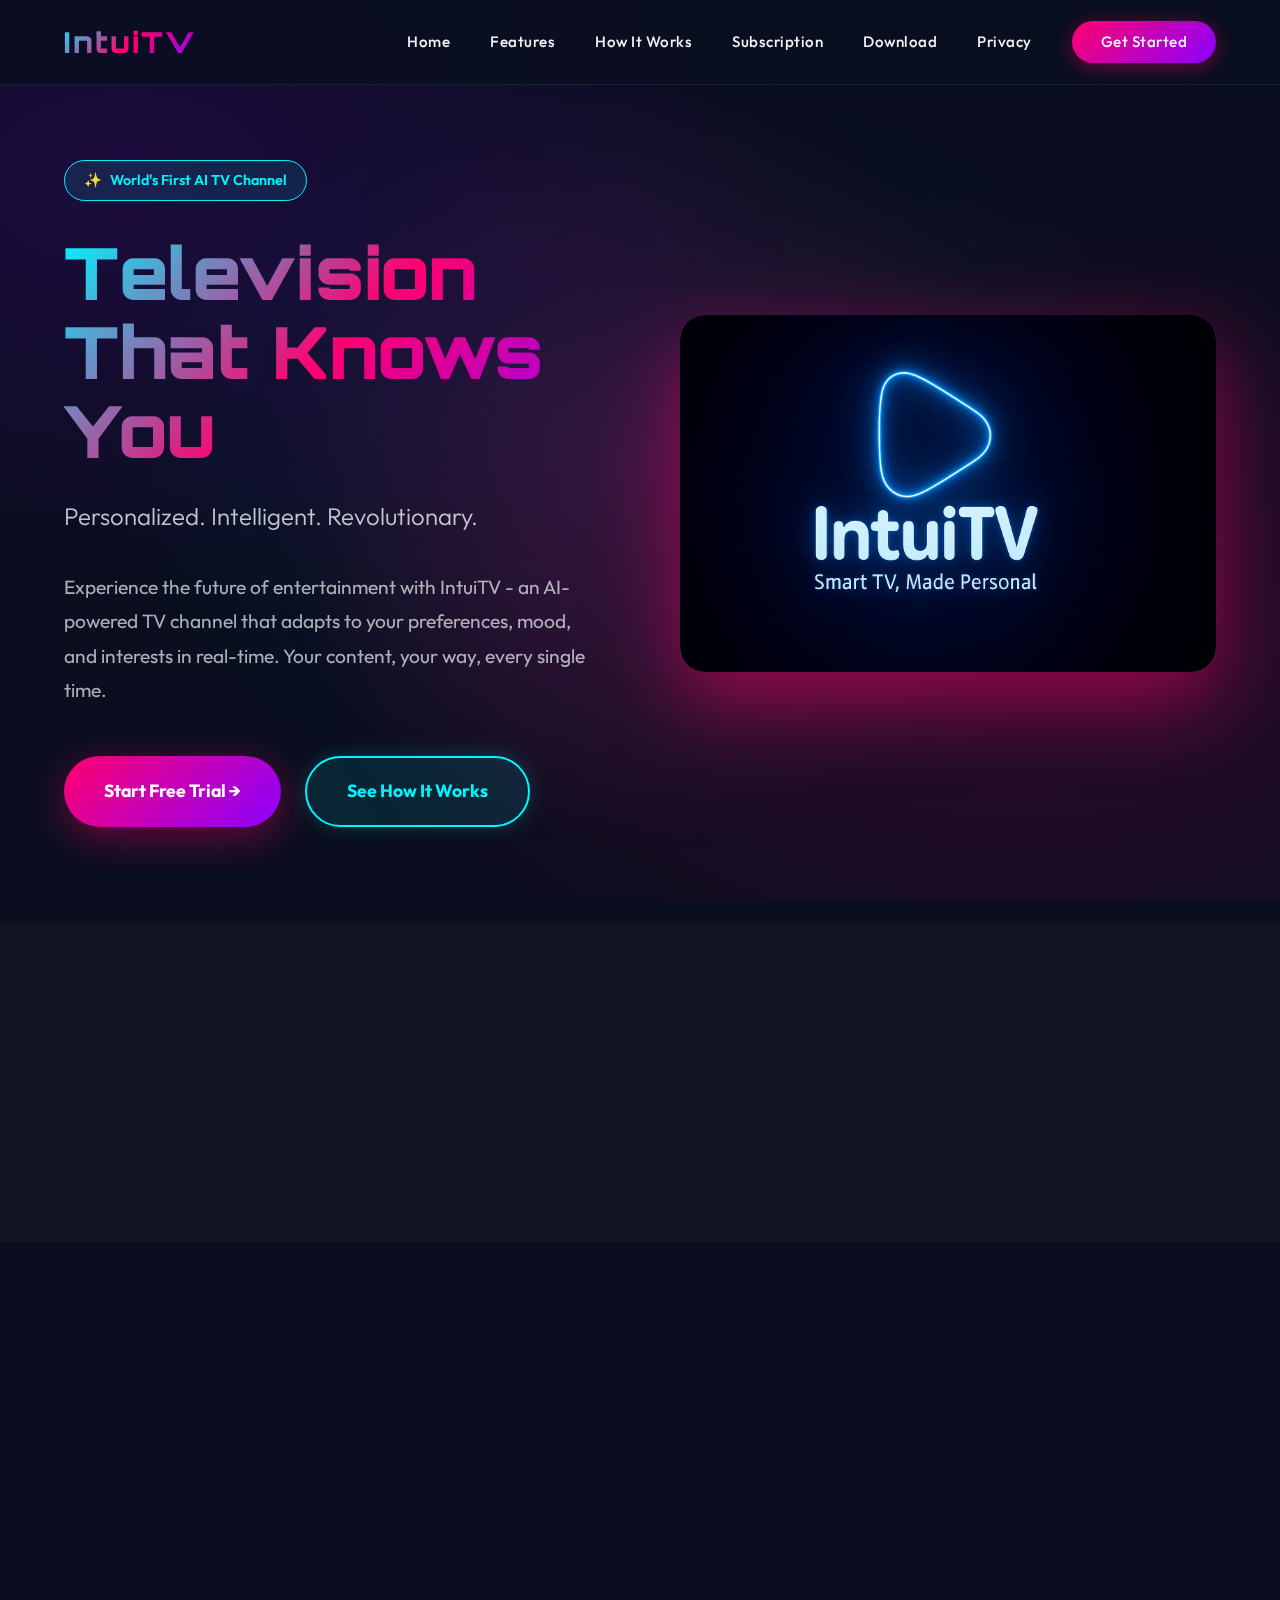
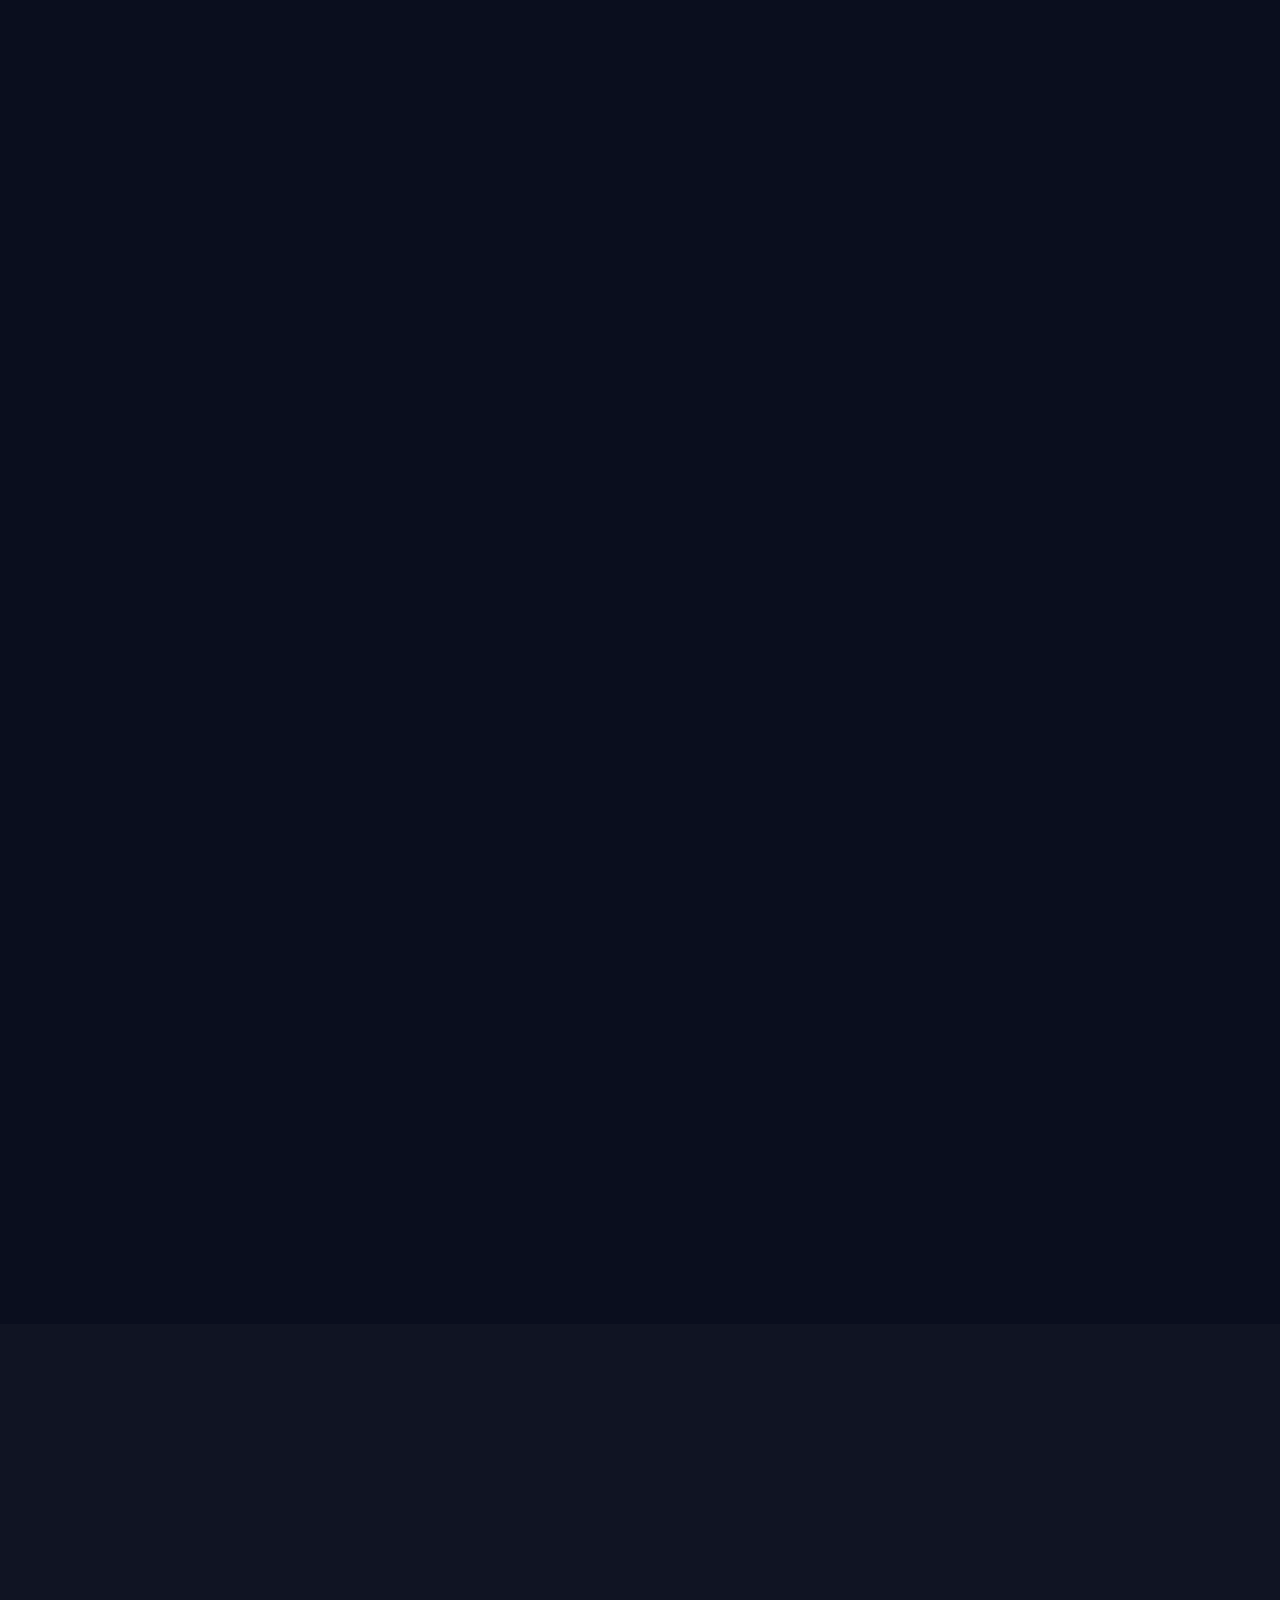
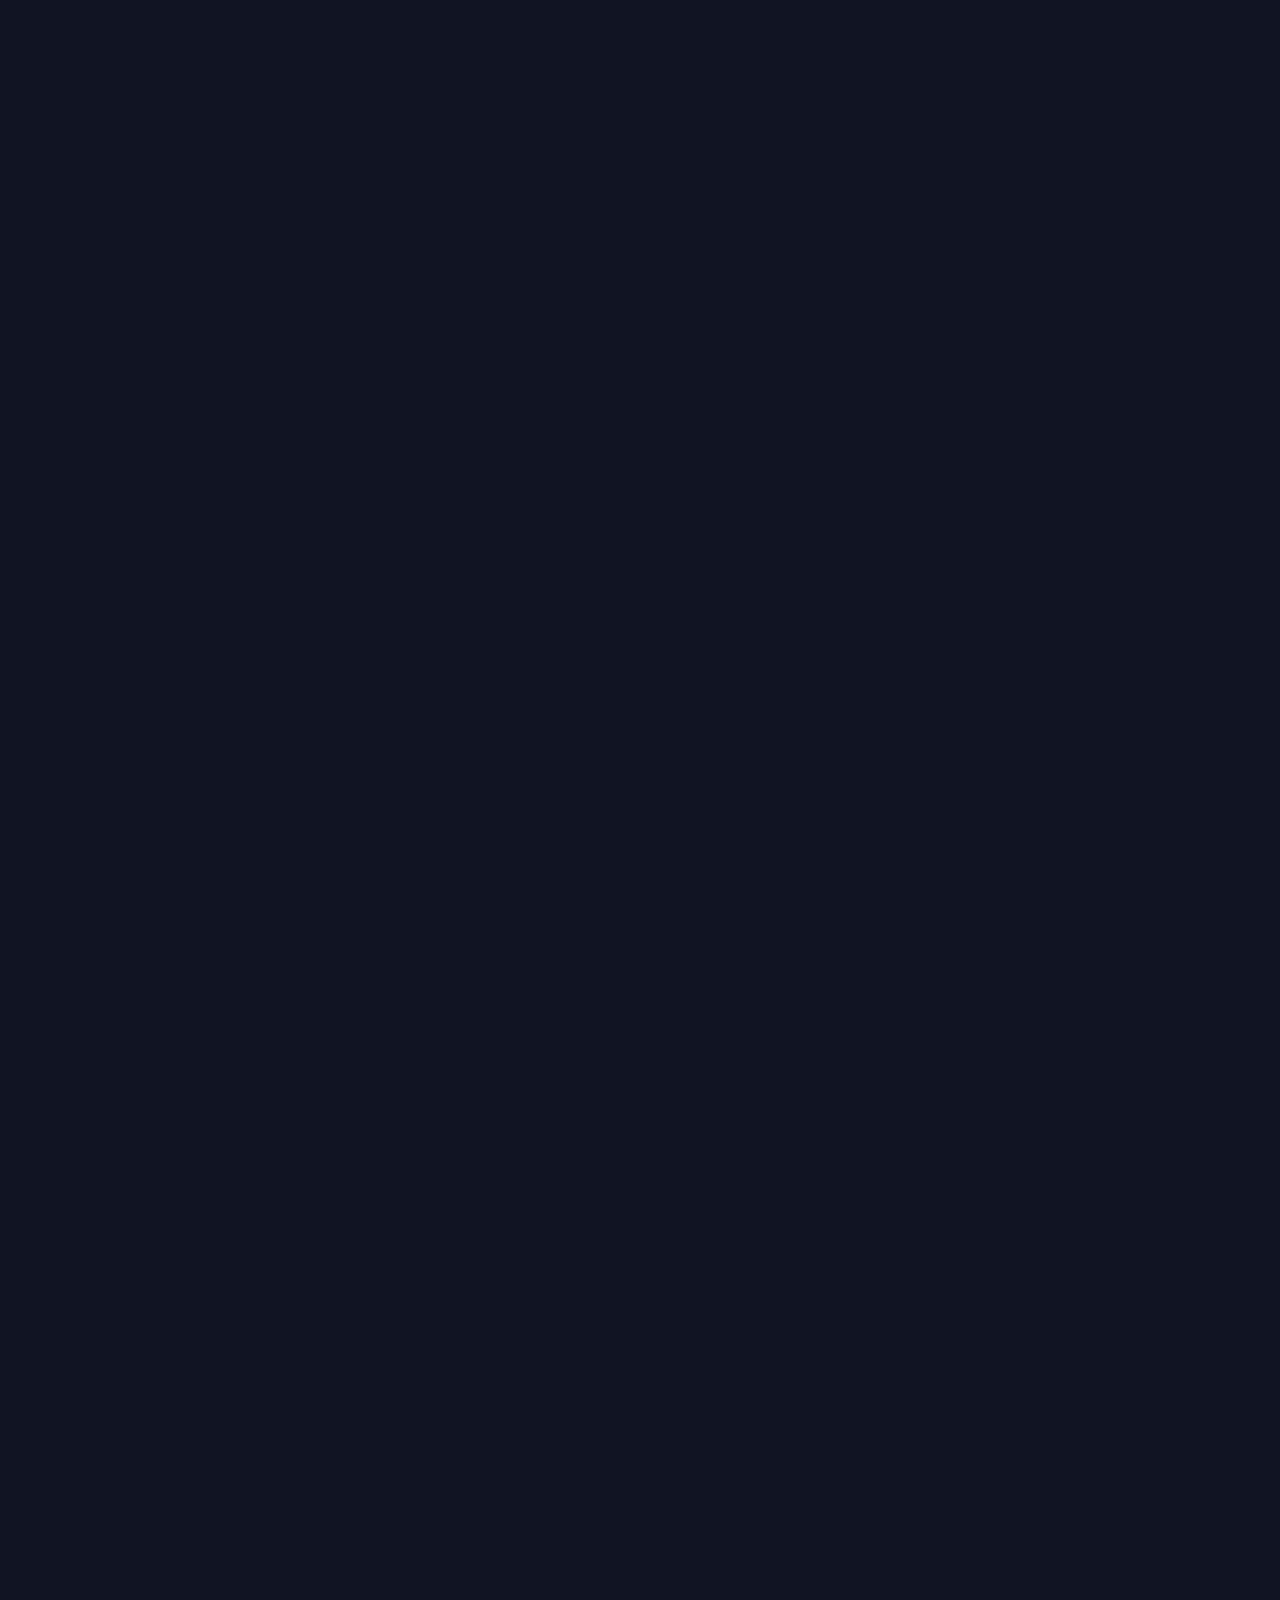
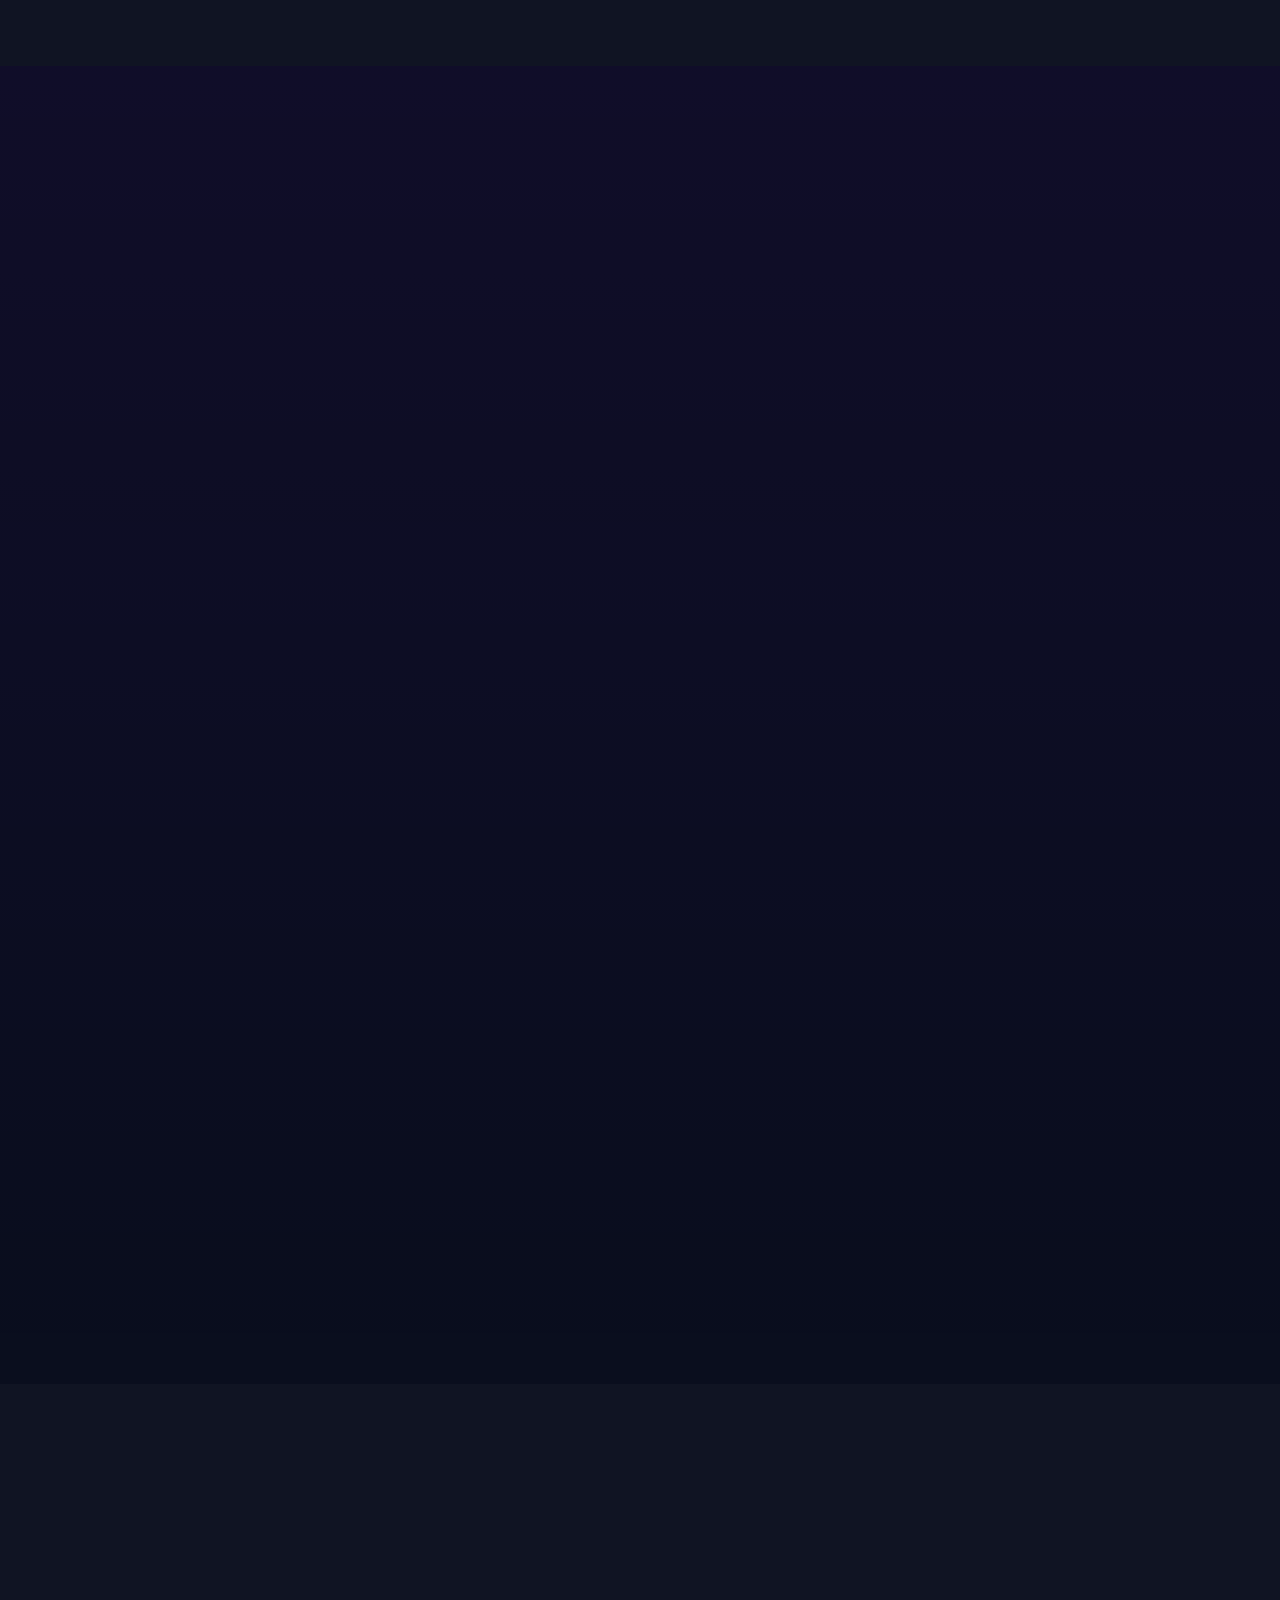
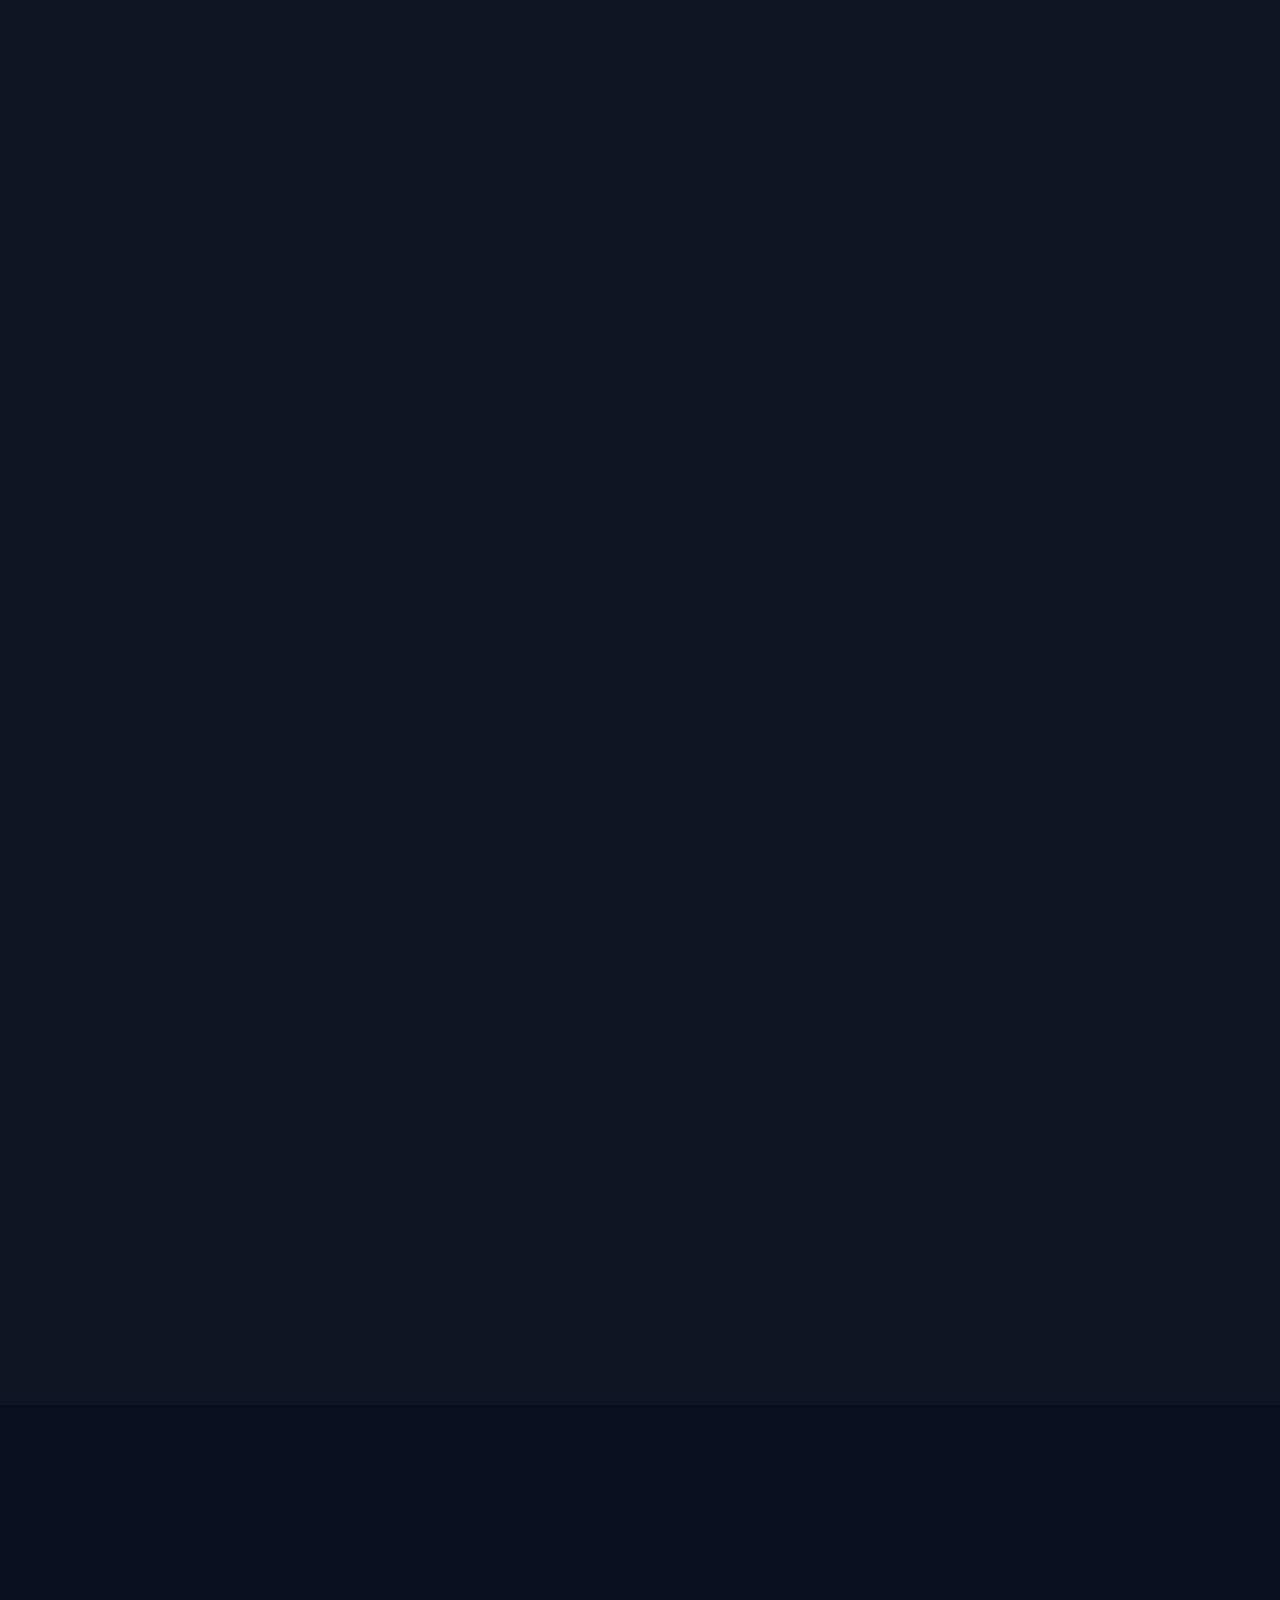
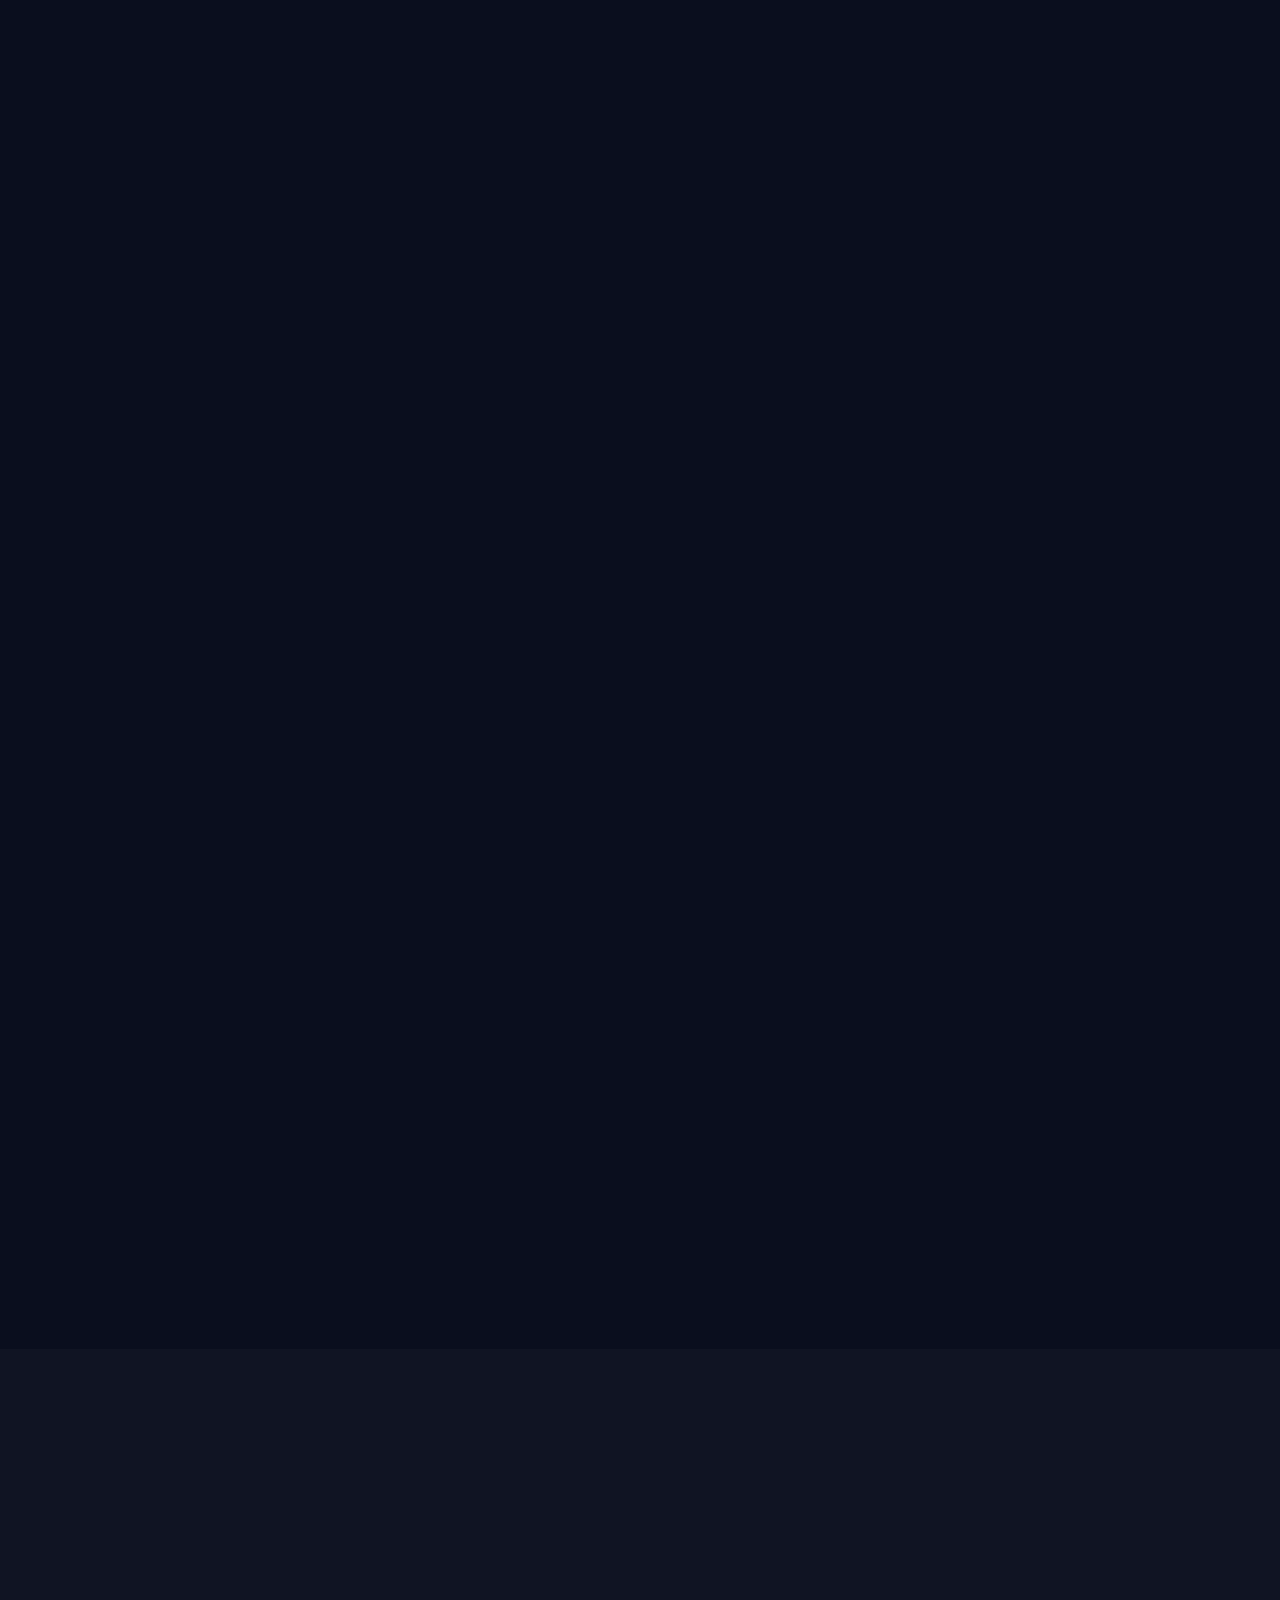
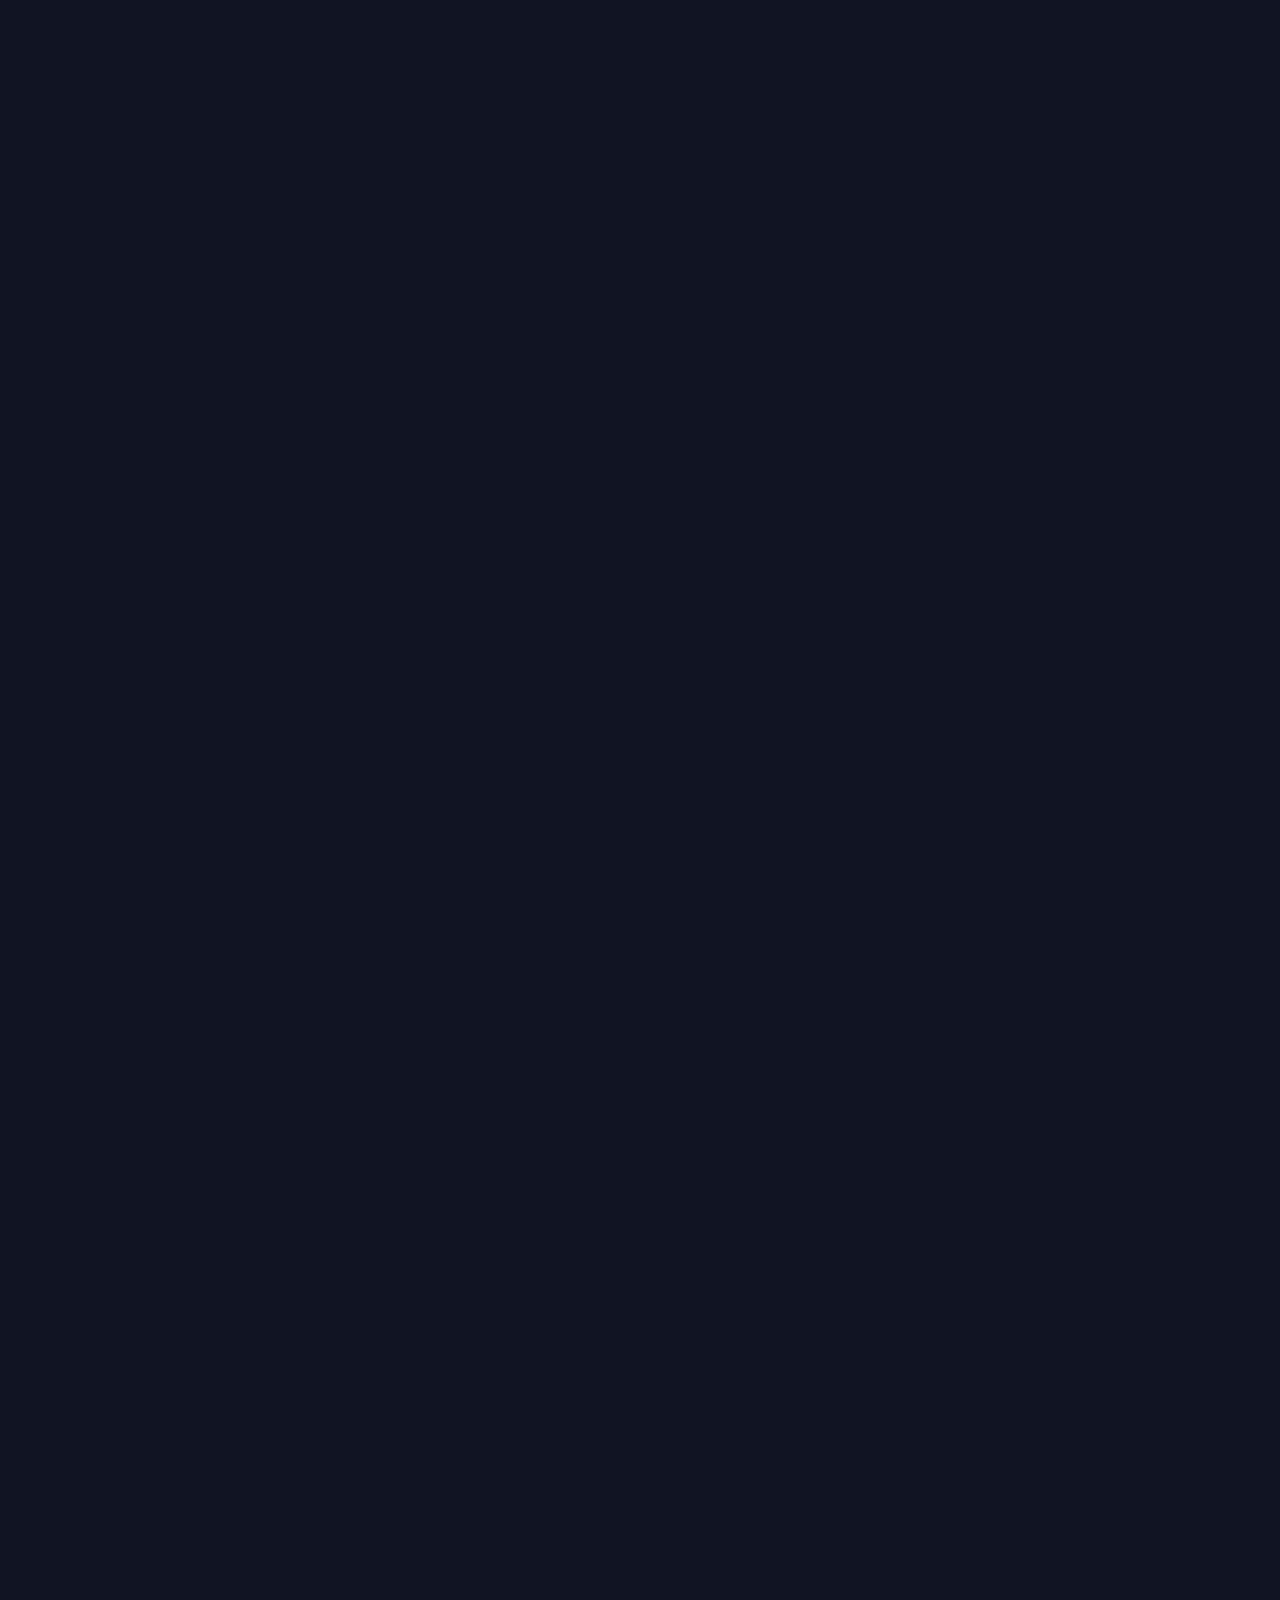
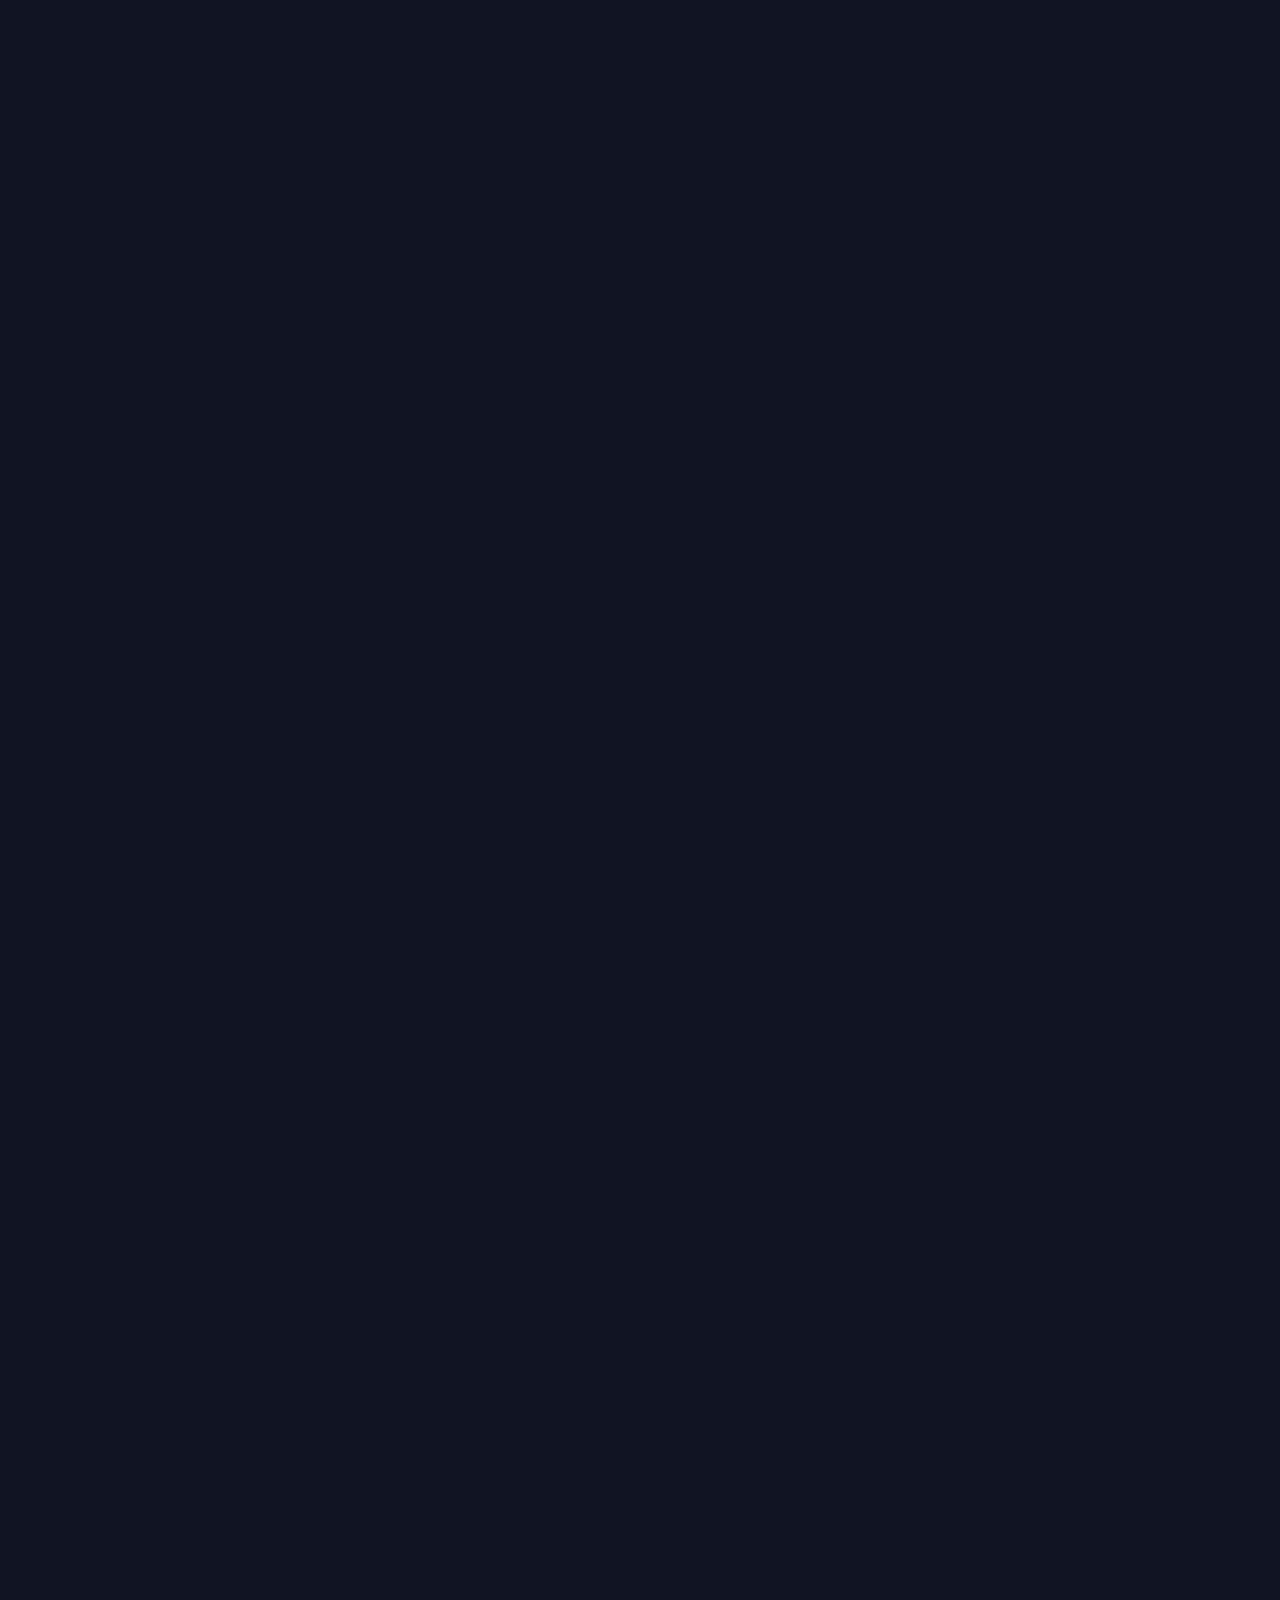
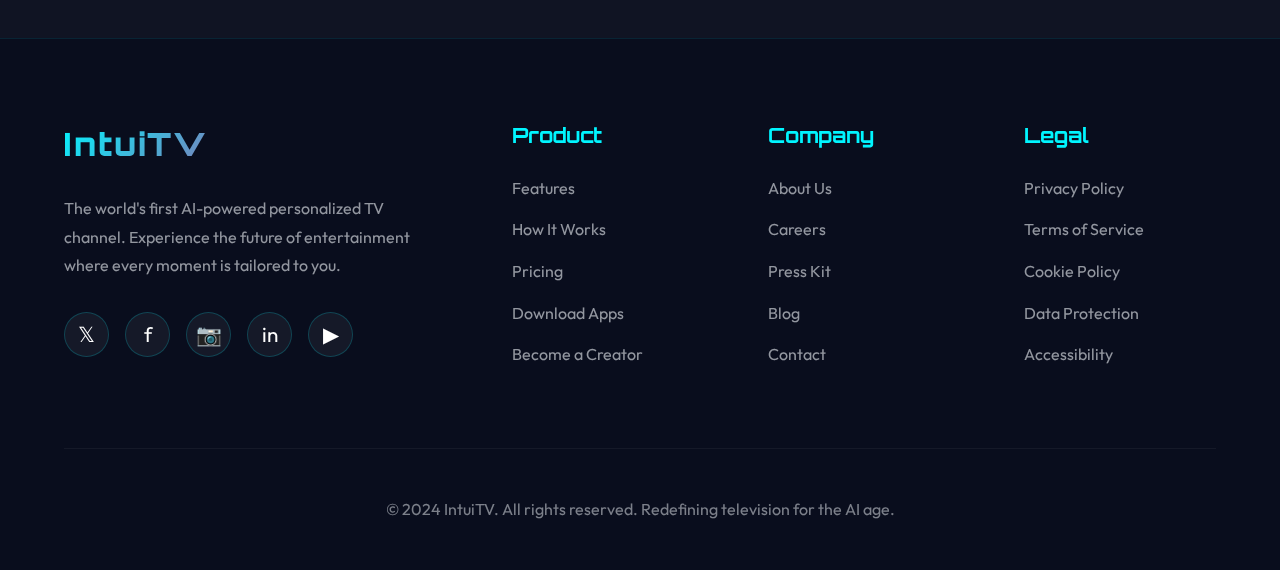
<file: index.html>
<!DOCTYPE html>
<html lang="en">
<head>
    <meta charset="UTF-8">
    <meta name="viewport" content="width=device-width, initial-scale=1.0">
    <title>IntuiTV - World's First AI-Powered Personalized TV Channel</title>
    <link rel="preconnect" href="https://fonts.googleapis.com">
    <link rel="preconnect" href="https://fonts.gstatic.com" crossorigin>
    <link href="https://fonts.googleapis.com/css2?family=Outfit:wght@300;400;600;700;800;900&family=Orbitron:wght@400;700;900&family=DM+Sans:wght@400;500;700&display=swap" rel="stylesheet">
    <style>
        :root {
            --neon-pink: #FF006E;
            --neon-cyan: #00F5FF;
            --neon-purple: #8B00FF;
            --electric-blue: #0096FF;
            --cyber-orange: #FF6B00;
            --deep-void: #0A0E1E;
            --void-lighter: #151928;
            --void-light: #1E2435;
            --neon-green: #00FF94;
            --soft-white: #F0F4F8;
        }

        * {
            margin: 0;
            padding: 0;
            box-sizing: border-box;
        }

        html {
            scroll-behavior: smooth;
        }

        body {
            font-family: 'Outfit', sans-serif;
            background: var(--deep-void);
            color: var(--soft-white);
            overflow-x: hidden;
            line-height: 1.6;
        }

        /* Animated cosmic background */
        body::before {
            content: '';
            position: fixed;
            top: 0;
            left: 0;
            width: 100%;
            height: 100%;
            background: 
                radial-gradient(ellipse at 10% 20%, rgba(139, 0, 255, 0.15) 0%, transparent 40%),
                radial-gradient(ellipse at 80% 70%, rgba(255, 0, 110, 0.15) 0%, transparent 50%),
                radial-gradient(ellipse at 50% 50%, rgba(0, 150, 255, 0.1) 0%, transparent 60%);
            z-index: -2;
            animation: cosmicPulse 15s ease-in-out infinite;
        }

        @keyframes cosmicPulse {
            0%, 100% { opacity: 0.8; transform: scale(1); }
            50% { opacity: 1; transform: scale(1.05); }
        }

        /* Floating particles */
        .particles {
            position: fixed;
            top: 0;
            left: 0;
            width: 100%;
            height: 100%;
            z-index: -1;
            pointer-events: none;
        }

        .particle {
            position: absolute;
            width: 2px;
            height: 2px;
            background: var(--neon-cyan);
            border-radius: 50%;
            animation: floatParticle 20s linear infinite;
            opacity: 0.6;
        }

        @keyframes floatParticle {
            0% { transform: translateY(100vh) translateX(0); opacity: 0; }
            10% { opacity: 0.6; }
            90% { opacity: 0.6; }
            100% { transform: translateY(-100vh) translateX(100px); opacity: 0; }
        }

        /* Navigation */
        nav {
            position: fixed;
            top: 0;
            width: 100%;
            background: rgba(10, 14, 30, 0.9);
            backdrop-filter: blur(20px) saturate(180%);
            border-bottom: 1px solid rgba(0, 245, 255, 0.1);
            z-index: 1000;
            padding: 1.2rem 5%;
            animation: slideDown 0.8s cubic-bezier(0.16, 1, 0.3, 1);
        }

        @keyframes slideDown {
            from { transform: translateY(-100%); opacity: 0; }
            to { transform: translateY(0); opacity: 1; }
        }

        .nav-container {
            max-width: 1400px;
            margin: 0 auto;
            display: flex;
            justify-content: space-between;
            align-items: center;
        }

        .logo {
            font-family: 'Orbitron', sans-serif;
            font-size: 1.8rem;
            font-weight: 900;
            background: linear-gradient(135deg, var(--neon-cyan) 0%, var(--neon-pink) 50%, var(--neon-purple) 100%);
            -webkit-background-clip: text;
            -webkit-text-fill-color: transparent;
            background-clip: text;
            letter-spacing: 2px;
            position: relative;
            animation: logoGlow 3s ease-in-out infinite;
        }

        @keyframes logoGlow {
            0%, 100% { filter: drop-shadow(0 0 8px rgba(0, 245, 255, 0.6)); }
            50% { filter: drop-shadow(0 0 16px rgba(255, 0, 110, 0.8)); }
        }

        .nav-links {
            display: flex;
            gap: 2.5rem;
            list-style: none;
            align-items: center;
        }

        .nav-links a {
            color: var(--soft-white);
            text-decoration: none;
            font-weight: 500;
            font-size: 0.95rem;
            position: relative;
            transition: all 0.3s ease;
            letter-spacing: 0.5px;
        }

        .nav-links a::before {
            content: '';
            position: absolute;
            bottom: -5px;
            left: 50%;
            width: 0;
            height: 2px;
            background: linear-gradient(90deg, var(--neon-cyan), var(--neon-pink));
            transition: all 0.3s ease;
            transform: translateX(-50%);
        }

        .nav-links a:hover::before {
            width: 100%;
        }

        .nav-links a:hover {
            color: var(--neon-cyan);
            transform: translateY(-2px);
        }

        .cta-nav {
            background: linear-gradient(135deg, var(--neon-pink), var(--neon-purple));
            padding: 0.7rem 1.8rem;
            border-radius: 50px;
            font-weight: 700;
            box-shadow: 0 4px 20px rgba(255, 0, 110, 0.4);
            transition: all 0.3s ease;
        }

        .cta-nav:hover {
            transform: translateY(-3px);
            box-shadow: 0 8px 30px rgba(255, 0, 110, 0.6);
        }

        /* Mobile menu */
        .menu-toggle {
            display: none;
            flex-direction: column;
            gap: 5px;
            cursor: pointer;
            padding: 5px;
        }

        .menu-toggle span {
            width: 28px;
            height: 3px;
            background: linear-gradient(90deg, var(--neon-cyan), var(--neon-pink));
            border-radius: 3px;
            transition: 0.3s;
        }

        /* Hero Section */
        .hero {
            min-height: 100vh;
            display: flex;
            align-items: center;
            padding: 10rem 5% 6rem;
            position: relative;
            overflow: hidden;
        }

        .hero::before {
            content: '';
            position: absolute;
            top: 50%;
            left: 50%;
            width: 800px;
            height: 800px;
            background: radial-gradient(circle, rgba(255, 0, 110, 0.15) 0%, transparent 70%);
            transform: translate(-50%, -50%);
            animation: heroGlow 8s ease-in-out infinite;
            pointer-events: none;
        }

        @keyframes heroGlow {
            0%, 100% { transform: translate(-50%, -50%) scale(1); opacity: 0.5; }
            50% { transform: translate(-50%, -50%) scale(1.3); opacity: 0.8; }
        }

        .hero-container {
            max-width: 1400px;
            margin: 0 auto;
            display: grid;
            grid-template-columns: 1fr 1fr;
            gap: 5rem;
            align-items: center;
            position: relative;
            z-index: 1;
        }

        .hero-content {
            animation: fadeInLeft 1s cubic-bezier(0.16, 1, 0.3, 1);
        }

        @keyframes fadeInLeft {
            from { opacity: 0; transform: translateX(-50px); }
            to { opacity: 1; transform: translateX(0); }
        }

        .hero-badge {
            display: inline-flex;
            align-items: center;
            gap: 0.5rem;
            background: rgba(0, 245, 255, 0.1);
            border: 1px solid var(--neon-cyan);
            padding: 0.5rem 1.2rem;
            border-radius: 50px;
            font-size: 0.9rem;
            font-weight: 600;
            color: var(--neon-cyan);
            margin-bottom: 2rem;
            animation: fadeIn 1s ease-out 0.3s backwards;
        }

        @keyframes fadeIn {
            from { opacity: 0; }
            to { opacity: 1; }
        }

        .hero-badge::before {
            content: '✨';
            animation: spin 3s linear infinite;
        }

        @keyframes spin {
            100% { transform: rotate(360deg); }
        }

        .hero h1 {
            font-family: 'Orbitron', sans-serif;
            font-size: 4.5rem;
            font-weight: 900;
            line-height: 1.1;
            margin-bottom: 1.5rem;
            background: linear-gradient(135deg, var(--neon-cyan) 0%, var(--neon-pink) 50%, var(--neon-purple) 100%);
            -webkit-background-clip: text;
            -webkit-text-fill-color: transparent;
            background-clip: text;
            animation: fadeIn 1s ease-out 0.5s backwards;
        }

        .hero .subtitle {
            font-size: 1.5rem;
            color: rgba(240, 244, 248, 0.8);
            margin-bottom: 2rem;
            font-weight: 300;
            animation: fadeIn 1s ease-out 0.7s backwards;
        }

        .hero p {
            font-size: 1.2rem;
            color: rgba(240, 244, 248, 0.7);
            margin-bottom: 3rem;
            line-height: 1.8;
            animation: fadeIn 1s ease-out 0.9s backwards;
        }

        .hero-buttons {
            display: flex;
            gap: 1.5rem;
            flex-wrap: wrap;
            animation: fadeIn 1s ease-out 1.1s backwards;
        }

        .btn {
            padding: 1.2rem 2.5rem;
            border-radius: 50px;
            font-size: 1.1rem;
            font-weight: 700;
            text-decoration: none;
            transition: all 0.4s cubic-bezier(0.16, 1, 0.3, 1);
            display: inline-flex;
            align-items: center;
            gap: 0.7rem;
            border: none;
            cursor: pointer;
            font-family: 'Outfit', sans-serif;
        }

        .btn-primary {
            background: linear-gradient(135deg, var(--neon-pink), var(--neon-purple));
            color: white;
            box-shadow: 0 10px 40px rgba(255, 0, 110, 0.4);
            position: relative;
            overflow: hidden;
        }

        .btn-primary::before {
            content: '';
            position: absolute;
            top: 0;
            left: -100%;
            width: 100%;
            height: 100%;
            background: linear-gradient(90deg, transparent, rgba(255, 255, 255, 0.3), transparent);
            transition: 0.5s;
        }

        .btn-primary:hover::before {
            left: 100%;
        }

        .btn-primary:hover {
            transform: translateY(-3px);
            box-shadow: 0 15px 50px rgba(255, 0, 110, 0.6);
        }

        .btn-secondary {
            background: rgba(0, 245, 255, 0.1);
            border: 2px solid var(--neon-cyan);
            color: var(--neon-cyan);
            box-shadow: 0 0 20px rgba(0, 245, 255, 0.2);
        }

        .btn-secondary:hover {
            background: rgba(0, 245, 255, 0.2);
            transform: translateY(-3px);
            box-shadow: 0 0 30px rgba(0, 245, 255, 0.4);
        }

        .hero-image {
            position: relative;
            animation: fadeInRight 1s cubic-bezier(0.16, 1, 0.3, 1);
        }

        @keyframes fadeInRight {
            from { opacity: 0; transform: translateX(50px); }
            to { opacity: 1; transform: translateX(0); }
        }

        .hero-image-wrapper {
            position: relative;
            border-radius: 25px;
            overflow: hidden;
            box-shadow: 0 30px 80px rgba(255, 0, 110, 0.5);
            animation: float 6s ease-in-out infinite;
        }

        @keyframes float {
            0%, 100% { transform: translateY(0px); }
            50% { transform: translateY(-20px); }
        }

        .hero-image-wrapper::before {
            content: '';
            position: absolute;
            inset: -2px;
            background: linear-gradient(45deg, var(--neon-cyan), var(--neon-pink), var(--neon-purple), var(--neon-cyan));
            background-size: 400% 400%;
            animation: gradientRotate 8s ease infinite;
            z-index: -1;
            border-radius: 25px;
        }

        @keyframes gradientRotate {
            0% { background-position: 0% 50%; }
            50% { background-position: 100% 50%; }
            100% { background-position: 0% 50%; }
        }

        .hero-image img {
            width: 100%;
            height: auto;
            display: block;
            border-radius: 23px;
        }
        /* Stats Section */
        .stats {
            padding: 4rem 5%;
            background: rgba(21, 25, 40, 0.5);
            backdrop-filter: blur(10px);
        }

        .stats-container {
            max-width: 1200px;
            margin: 0 auto;
            display: grid;
            grid-template-columns: repeat(auto-fit, minmax(250px, 1fr));
            gap: 3rem;
        }

        .stat-item {
            text-align: center;
            padding: 2rem;
            background: rgba(255, 255, 255, 0.03);
            border-radius: 20px;
            border: 1px solid rgba(0, 245, 255, 0.1);
            transition: all 0.4s ease;
        }

        .stat-item:hover {
            transform: translateY(-10px);
            border-color: var(--neon-pink);
            box-shadow: 0 20px 40px rgba(255, 0, 110, 0.3);
        }

        .stat-number {
            font-family: 'Orbitron', sans-serif;
            font-size: 3.5rem;
            font-weight: 900;
            background: linear-gradient(135deg, var(--neon-cyan), var(--neon-pink));
            -webkit-background-clip: text;
            -webkit-text-fill-color: transparent;
            background-clip: text;
            margin-bottom: 0.5rem;
        }

        .stat-label {
            font-size: 1.1rem;
            color: rgba(240, 244, 248, 0.7);
            font-weight: 500;
        }

        /* Features Section */
        .features {
            padding: 8rem 5%;
            position: relative;
        }

        .section-header {
            text-align: center;
            margin-bottom: 6rem;
            animation: fadeInUp 1s ease-out;
        }

        @keyframes fadeInUp {
            from { opacity: 0; transform: translateY(30px); }
            to { opacity: 1; transform: translateY(0); }
        }

        .section-label {
            display: inline-block;
            background: rgba(0, 245, 255, 0.1);
            border: 1px solid var(--neon-cyan);
            padding: 0.5rem 1.5rem;
            border-radius: 50px;
            font-size: 0.9rem;
            font-weight: 600;
            color: var(--neon-cyan);
            margin-bottom: 1.5rem;
            letter-spacing: 1px;
            text-transform: uppercase;
        }

        .section-title {
            font-family: 'Orbitron', sans-serif;
            font-size: 3.5rem;
            font-weight: 900;
            margin-bottom: 1.5rem;
            background: linear-gradient(135deg, var(--neon-cyan), var(--neon-pink));
            -webkit-background-clip: text;
            -webkit-text-fill-color: transparent;
            background-clip: text;
        }

        .section-description {
            font-size: 1.3rem;
            color: rgba(240, 244, 248, 0.7);
            max-width: 700px;
            margin: 0 auto;
        }

        .features-grid {
            max-width: 1400px;
            margin: 0 auto;
            display: grid;
            grid-template-columns: repeat(auto-fit, minmax(350px, 1fr));
            gap: 2.5rem;
        }

        .feature-card {
            background: rgba(255, 255, 255, 0.03);
            border-radius: 25px;
            padding: 3rem;
            border: 1px solid rgba(0, 245, 255, 0.1);
            position: relative;
            overflow: hidden;
            transition: all 0.4s cubic-bezier(0.16, 1, 0.3, 1);
        }

        .feature-card::before {
            content: '';
            position: absolute;
            top: 0;
            left: 0;
            width: 100%;
            height: 100%;
            background: linear-gradient(135deg, rgba(255, 0, 110, 0.1), rgba(0, 245, 255, 0.1));
            opacity: 0;
            transition: opacity 0.4s;
        }

        .feature-card:hover {
            transform: translateY(-10px);
            border-color: var(--neon-pink);
            box-shadow: 0 20px 60px rgba(255, 0, 110, 0.4);
        }

        .feature-card:hover::before {
            opacity: 1;
        }

        .feature-icon {
            font-size: 4rem;
            margin-bottom: 1.5rem;
            display: inline-block;
            filter: drop-shadow(0 0 10px currentColor);
            animation: iconPulse 2s ease-in-out infinite;
            position: relative;
            z-index: 1;
        }

        @keyframes iconPulse {
            0%, 100% { transform: scale(1); }
            50% { transform: scale(1.08); }
        }

        .feature-card h3 {
            font-family: 'Orbitron', sans-serif;
            font-size: 1.8rem;
            margin-bottom: 1rem;
            color: var(--neon-cyan);
            position: relative;
            z-index: 1;
        }

        .feature-card p {
            color: rgba(240, 244, 248, 0.75);
            font-size: 1.1rem;
            line-height: 1.8;
            position: relative;
            z-index: 1;
        }

        /* How It Works Section */
        .how-it-works {
            padding: 8rem 5%;
            background: rgba(21, 25, 40, 0.5);
            position: relative;
        }

        .how-it-works-container {
            max-width: 1400px;
            margin: 0 auto;
        }

        .tech-grid {
            display: grid;
            grid-template-columns: 1fr 1fr;
            gap: 5rem;
            align-items: center;
            margin-top: 4rem;
        }

        .tech-visual {
            background: rgba(255, 255, 255, 0.03);
            border-radius: 25px;
            padding: 3rem;
            border: 1px solid rgba(0, 245, 255, 0.2);
            position: relative;
            overflow: hidden;
            min-height: 500px;
        }

        .tech-visual::before {
            content: '';
            position: absolute;
            width: 300%;
            height: 300%;
            background: conic-gradient(from 0deg, transparent, var(--neon-pink), transparent 60deg);
            animation: rotate 8s linear infinite;
            opacity: 0.15;
        }

        @keyframes rotate {
            100% { transform: rotate(360deg); }
        }

        .tech-content {
            position: relative;
            z-index: 1;
        }

        .tech-content h3 {
            font-family: 'Orbitron', sans-serif;
            font-size: 2.2rem;
            margin-bottom: 2rem;
            color: var(--neon-cyan);
        }

        .biometric-list {
            display: grid;
            gap: 1.2rem;
        }

        .biometric-item {
            background: rgba(0, 245, 255, 0.05);
            padding: 1.2rem 1.5rem;
            border-radius: 15px;
            border-left: 3px solid var(--neon-cyan);
            display: flex;
            align-items: center;
            gap: 1rem;
            transition: all 0.3s ease;
        }

        .biometric-item:hover {
            transform: translateX(10px);
            background: rgba(0, 245, 255, 0.1);
            border-left-width: 5px;
        }

        .biometric-item-icon {
            font-size: 2rem;
            filter: drop-shadow(0 0 8px currentColor);
        }

        .biometric-item-text {
            font-size: 1.1rem;
            font-weight: 500;
        }

        .tech-info {
            display: grid;
            gap: 2rem;
        }

        .tech-step {
            background: rgba(255, 255, 255, 0.03);
            border-radius: 20px;
            padding: 2.5rem;
            border-left: 4px solid var(--neon-pink);
            transition: all 0.3s ease;
        }

        .tech-step:hover {
            transform: translateX(10px);
            background: rgba(255, 0, 110, 0.05);
        }

        .tech-step-number {
            font-family: 'Orbitron', sans-serif;
            font-size: 3rem;
            font-weight: 900;
            background: linear-gradient(135deg, var(--neon-pink), var(--neon-purple));
            -webkit-background-clip: text;
            -webkit-text-fill-color: transparent;
            background-clip: text;
            margin-bottom: 1rem;
        }

        .tech-step h4 {
            font-family: 'Orbitron', sans-serif;
            font-size: 1.6rem;
            margin-bottom: 1rem;
            color: var(--neon-pink);
        }

        .tech-step p {
            color: rgba(240, 244, 248, 0.75);
            line-height: 1.8;
            font-size: 1.05rem;
        }

        .tech-link {
            display: inline-flex;
            align-items: center;
            gap: 0.5rem;
            color: var(--neon-cyan);
            text-decoration: none;
            font-weight: 600;
            margin-top: 2rem;
            padding: 1rem 2rem;
            background: rgba(0, 245, 255, 0.1);
            border-radius: 50px;
            border: 1px solid var(--neon-cyan);
            transition: all 0.3s ease;
        }

        .tech-link:hover {
            transform: translateX(10px);
            box-shadow: 0 0 30px rgba(0, 245, 255, 0.4);
        }

        /* Creator Section */
        .creator-section {
            padding: 8rem 5%;
            background: linear-gradient(180deg, rgba(139, 0, 255, 0.05) 0%, transparent 100%);
        }

        .creator-container {
            max-width: 1200px;
            margin: 0 auto;
            text-align: center;
        }

        .creator-showcase {
            background: rgba(255, 255, 255, 0.03);
            border-radius: 25px;
            padding: 4rem;
            border: 1px solid rgba(139, 0, 255, 0.2);
            margin-top: 3rem;
            position: relative;
            overflow: hidden;
        }

        .creator-showcase::before {
            content: '';
            position: absolute;
            width: 400px;
            height: 400px;
            background: radial-gradient(circle, rgba(139, 0, 255, 0.3) 0%, transparent 70%);
            top: 50%;
            left: 50%;
            transform: translate(-50%, -50%);
            animation: pulse 4s ease-in-out infinite;
        }

        @keyframes pulse {
            0%, 100% { transform: translate(-50%, -50%) scale(1); }
            50% { transform: translate(-50%, -50%) scale(1.2); }
        }

        .creator-input-demo {
            position: relative;
            z-index: 1;
            background: rgba(10, 14, 30, 0.8);
            border-radius: 20px;
            padding: 2.5rem;
            margin-bottom: 3rem;
        }

        .creator-input-demo input {
            width: 100%;
            padding: 1.5rem;
            background: rgba(255, 255, 255, 0.05);
            border: 2px solid rgba(139, 0, 255, 0.3);
            border-radius: 15px;
            color: white;
            font-size: 1.2rem;
            font-family: 'Outfit', sans-serif;
            transition: all 0.3s ease;
        }

        .creator-input-demo input:focus {
            outline: none;
            border-color: var(--neon-purple);
            box-shadow: 0 0 30px rgba(139, 0, 255, 0.4);
        }

        .creator-examples {
            display: grid;
            grid-template-columns: repeat(auto-fit, minmax(280px, 1fr));
            gap: 1.5rem;
            margin-top: 2rem;
            position: relative;
            z-index: 1;
        }

        .creator-example {
            background: rgba(139, 0, 255, 0.1);
            padding: 1.5rem;
            border-radius: 15px;
            border: 1px solid rgba(139, 0, 255, 0.3);
            cursor: pointer;
            transition: all 0.3s ease;
        }

        .creator-example:hover {
            transform: translateY(-5px);
            background: rgba(139, 0, 255, 0.2);
            box-shadow: 0 10px 30px rgba(139, 0, 255, 0.3);
        }

        .creator-example-icon {
            font-size: 2.5rem;
            margin-bottom: 1rem;
        }

        .creator-example-text {
            font-size: 1rem;
            color: rgba(240, 244, 248, 0.8);
            font-style: italic;
        }
        /* Subscription Section */
        .subscription {
            padding: 8rem 5%;
            background: rgba(21, 25, 40, 0.5);
        }

        .pricing-container {
            max-width: 1200px;
            margin: 4rem auto 0;
            display: grid;
            grid-template-columns: repeat(auto-fit, minmax(320px, 1fr));
            gap: 3rem;
        }

        .pricing-card {
            background: rgba(255, 255, 255, 0.03);
            border-radius: 30px;
            padding: 3rem;
            border: 2px solid rgba(255, 255, 255, 0.1);
            position: relative;
            overflow: hidden;
            transition: all 0.4s cubic-bezier(0.16, 1, 0.3, 1);
        }

        .pricing-card::before {
            content: '';
            position: absolute;
            top: -50%;
            left: -50%;
            width: 200%;
            height: 200%;
            background: conic-gradient(from 0deg, transparent, var(--neon-pink), var(--neon-cyan), transparent);
            animation: rotate 10s linear infinite;
            opacity: 0;
            transition: opacity 0.4s;
        }

        .pricing-card::after {
            content: '';
            position: absolute;
            inset: 2px;
            background: var(--deep-void);
            border-radius: 28px;
            z-index: 0;
        }

        .pricing-card:hover {
            transform: scale(1.05);
            border-color: var(--neon-pink);
            box-shadow: 0 30px 80px rgba(255, 0, 110, 0.5);
        }

        .pricing-card:hover::before {
            opacity: 1;
        }

        .pricing-card.featured {
            border-color: var(--neon-pink);
            box-shadow: 0 20px 60px rgba(255, 0, 110, 0.3);
        }

        .pricing-content {
            position: relative;
            z-index: 1;
        }

        .pricing-badge {
            display: inline-block;
            background: linear-gradient(135deg, var(--neon-pink), var(--neon-purple));
            padding: 0.6rem 1.5rem;
            border-radius: 50px;
            font-size: 0.85rem;
            font-weight: 700;
            margin-bottom: 2rem;
            letter-spacing: 1px;
            text-transform: uppercase;
        }

        .pricing-card h3 {
            font-family: 'Orbitron', sans-serif;
            font-size: 2rem;
            margin-bottom: 1rem;
            color: var(--neon-cyan);
        }

        .pricing-amount {
            display: flex;
            align-items: baseline;
            gap: 0.5rem;
            margin-bottom: 2rem;
        }

        .pricing-currency {
            font-family: 'Orbitron', sans-serif;
            font-size: 2rem;
            font-weight: 700;
            color: var(--neon-pink);
        }

        .pricing-price {
            font-family: 'Orbitron', sans-serif;
            font-size: 4rem;
            font-weight: 900;
            background: linear-gradient(135deg, var(--neon-cyan), var(--neon-pink));
            -webkit-background-clip: text;
            -webkit-text-fill-color: transparent;
            background-clip: text;
        }

        .pricing-period {
            font-size: 1.2rem;
            color: rgba(240, 244, 248, 0.6);
        }

        .pricing-features {
            list-style: none;
            margin: 2.5rem 0;
        }

        .pricing-features li {
            padding: 1rem 0;
            border-bottom: 1px solid rgba(255, 255, 255, 0.05);
            display: flex;
            align-items: center;
            gap: 1rem;
            color: rgba(240, 244, 248, 0.8);
        }

        .pricing-features li::before {
            content: '✓';
            color: var(--neon-green);
            font-weight: bold;
            font-size: 1.5rem;
            flex-shrink: 0;
        }

        .pricing-features li:last-child {
            border-bottom: none;
        }

        .btn-subscribe {
            width: 100%;
            padding: 1.3rem;
            background: linear-gradient(135deg, var(--neon-pink), var(--neon-purple));
            border: none;
            border-radius: 50px;
            color: white;
            font-size: 1.1rem;
            font-weight: 700;
            cursor: pointer;
            transition: all 0.3s ease;
            font-family: 'Outfit', sans-serif;
            position: relative;
            overflow: hidden;
        }

        .btn-subscribe::before {
            content: '';
            position: absolute;
            top: 0;
            left: -100%;
            width: 100%;
            height: 100%;
            background: linear-gradient(90deg, transparent, rgba(255, 255, 255, 0.3), transparent);
            transition: 0.5s;
        }

        .btn-subscribe:hover::before {
            left: 100%;
        }

        .btn-subscribe:hover {
            transform: translateY(-3px);
            box-shadow: 0 15px 50px rgba(255, 0, 110, 0.6);
        }

        /* Download Section */
        .download {
            padding: 8rem 5%;
        }

        .download-container {
            max-width: 1400px;
            margin: 4rem auto 0;
            display: grid;
            grid-template-columns: 1fr 1fr;
            gap: 5rem;
            align-items: center;
        }

        .download-info h3 {
            font-family: 'Orbitron', sans-serif;
            font-size: 2.5rem;
            margin-bottom: 1.5rem;
            color: var(--neon-cyan);
        }

        .download-info p {
            font-size: 1.2rem;
            color: rgba(240, 244, 248, 0.75);
            margin-bottom: 3rem;
            line-height: 1.8;
        }

        .app-buttons-grid {
            display: grid;
            gap: 1.5rem;
        }

        .app-btn {
            display: flex;
            align-items: center;
            gap: 1.5rem;
            background: rgba(255, 255, 255, 0.05);
            padding: 1.8rem 2rem;
            border-radius: 20px;
            border: 2px solid rgba(0, 245, 255, 0.2);
            text-decoration: none;
            color: white;
            transition: all 0.4s ease;
        }

        .app-btn:hover {
            border-color: var(--neon-cyan);
            background: rgba(0, 245, 255, 0.1);
            transform: translateX(15px);
            box-shadow: 0 10px 40px rgba(0, 245, 255, 0.3);
        }

        .app-icon {
            font-size: 3.5rem;
            filter: drop-shadow(0 0 10px currentColor);
        }

        .app-text h4 {
            font-size: 0.9rem;
            color: rgba(240, 244, 248, 0.6);
            font-weight: 500;
            margin-bottom: 0.3rem;
            text-transform: uppercase;
            letter-spacing: 1px;
        }

        .app-text p {
            font-size: 1.4rem;
            font-weight: 700;
            margin: 0;
            color: white;
        }

        .device-display {
            background: rgba(255, 255, 255, 0.03);
            border-radius: 25px;
            padding: 4rem;
            min-height: 500px;
            display: flex;
            align-items: center;
            justify-content: center;
            border: 1px solid rgba(0, 245, 255, 0.2);
            position: relative;
            overflow: hidden;
        }

        .device-display::before {
            content: '';
            position: absolute;
            width: 400px;
            height: 400px;
            background: radial-gradient(circle, rgba(0, 245, 255, 0.2) 0%, transparent 70%);
            animation: glow 4s ease-in-out infinite;
        }

        @keyframes glow {
            0%, 100% { transform: scale(1); opacity: 0.5; }
            50% { transform: scale(1.3); opacity: 0.8; }
        }

        .device-icons {
            position: relative;
            z-index: 1;
            display: flex;
            gap: 3rem;
            font-size: 8rem;
            opacity: 0.4;
        }

        /* Privacy Section */
        .privacy {
            padding: 8rem 5%;
            background: rgba(21, 25, 40, 0.5);
        }

        .privacy-container {
            max-width: 1200px;
            margin: 4rem auto 0;
        }

        .privacy-intro {
            text-align: center;
            max-width: 800px;
            margin: 0 auto 4rem;
            font-size: 1.2rem;
            color: rgba(240, 244, 248, 0.8);
            line-height: 1.8;
        }

        .privacy-grid {
            display: grid;
            gap: 2rem;
            margin-bottom: 4rem;
        }

        .privacy-card {
            background: rgba(255, 255, 255, 0.03);
            border-radius: 25px;
            padding: 3rem;
            border-left: 4px solid var(--neon-green);
            transition: all 0.3s ease;
        }

        .privacy-card:hover {
            transform: translateX(10px);
            background: rgba(0, 255, 148, 0.05);
            box-shadow: 0 10px 40px rgba(0, 255, 148, 0.2);
        }

        .privacy-card h3 {
            font-family: 'Orbitron', sans-serif;
            font-size: 1.8rem;
            margin-bottom: 1rem;
            color: var(--neon-green);
            display: flex;
            align-items: center;
            gap: 1rem;
        }

        .privacy-icon {
            font-size: 2rem;
            filter: drop-shadow(0 0 10px currentColor);
        }

        .privacy-card p {
            color: rgba(240, 244, 248, 0.75);
            line-height: 1.8;
            font-size: 1.1rem;
        }

        .privacy-badges {
            display: grid;
            grid-template-columns: repeat(auto-fit, minmax(240px, 1fr));
            gap: 2rem;
            margin-top: 4rem;
        }

        .privacy-badge-item {
            background: rgba(0, 255, 148, 0.05);
            padding: 2.5rem;
            border-radius: 20px;
            border: 1px solid rgba(0, 255, 148, 0.2);
            text-align: center;
            transition: all 0.3s ease;
        }

        .privacy-badge-item:hover {
            transform: translateY(-10px);
            border-color: var(--neon-green);
            box-shadow: 0 15px 40px rgba(0, 255, 148, 0.3);
        }

        .privacy-badge-icon {
            font-size: 3.5rem;
            margin-bottom: 1rem;
            filter: drop-shadow(0 0 15px var(--neon-green));
        }

        .privacy-badge-item h4 {
            font-size: 1.3rem;
            margin-bottom: 0.5rem;
            color: var(--neon-green);
            font-weight: 700;
        }

        .privacy-badge-item p {
            color: rgba(240, 244, 248, 0.7);
            font-size: 0.95rem;
        }

        /* Footer */
        footer {
            background: rgba(10, 14, 30, 0.95);
            padding: 5rem 5% 3rem;
            border-top: 1px solid rgba(0, 245, 255, 0.1);
        }

        .footer-container {
            max-width: 1400px;
            margin: 0 auto;
            display: grid;
            grid-template-columns: 2fr 1fr 1fr 1fr;
            gap: 4rem;
            margin-bottom: 4rem;
        }

        .footer-brand {
            max-width: 350px;
        }

        .footer-logo {
            font-family: 'Orbitron', sans-serif;
            font-size: 2rem;
            font-weight: 900;
            background: linear-gradient(135deg, var(--neon-cyan), var(--neon-pink));
            -webkit-background-clip: text;
            -webkit-text-fill-color: transparent;
            background-clip: text;
            margin-bottom: 1.5rem;
            letter-spacing: 2px;
        }

        .footer-brand p {
            color: rgba(240, 244, 248, 0.6);
            line-height: 1.8;
            margin-bottom: 2rem;
        }

        .social-links {
            display: flex;
            gap: 1rem;
        }

        .social-link {
            width: 45px;
            height: 45px;
            background: rgba(255, 255, 255, 0.05);
            border-radius: 50%;
            display: flex;
            align-items: center;
            justify-content: center;
            text-decoration: none;
            color: white;
            font-size: 1.3rem;
            border: 1px solid rgba(0, 245, 255, 0.2);
            transition: all 0.3s ease;
        }

        .social-link:hover {
            background: linear-gradient(135deg, var(--neon-pink), var(--neon-purple));
            transform: translateY(-3px);
            box-shadow: 0 10px 30px rgba(255, 0, 110, 0.4);
        }

        .footer-section h3 {
            font-family: 'Orbitron', sans-serif;
            font-size: 1.3rem;
            margin-bottom: 1.5rem;
            color: var(--neon-cyan);
        }

        .footer-section ul {
            list-style: none;
        }

        .footer-section ul li {
            margin-bottom: 1rem;
        }

        .footer-section a {
            color: rgba(240, 244, 248, 0.6);
            text-decoration: none;
            transition: all 0.3s ease;
        }

        .footer-section a:hover {
            color: var(--neon-cyan);
            transform: translateX(5px);
            display: inline-block;
        }

        .footer-bottom {
            text-align: center;
            padding-top: 3rem;
            border-top: 1px solid rgba(255, 255, 255, 0.05);
            color: rgba(240, 244, 248, 0.5);
        }

        /* Scroll Animations */
        .fade-in {
            opacity: 0;
            transform: translateY(30px);
            transition: all 0.8s cubic-bezier(0.16, 1, 0.3, 1);
        }

        .fade-in.visible {
            opacity: 1;
            transform: translateY(0);
        }

        /* Responsive Design */
        @media (max-width: 1024px) {
            .hero-container,
            .tech-grid,
            .download-container {
                grid-template-columns: 1fr;
                gap: 3rem;
            }

            .footer-container {
                grid-template-columns: 1fr 1fr;
            }
        }

        @media (max-width: 768px) {
            .nav-links {
                position: fixed;
                top: 80px;
                right: -100%;
                width: 100%;
                background: rgba(10, 14, 30, 0.98);
                backdrop-filter: blur(20px);
                flex-direction: column;
                padding: 3rem 2rem;
                transition: right 0.4s ease;
                border-top: 1px solid rgba(0, 245, 255, 0.2);
                height: calc(100vh - 80px);
            }

            .nav-links.active {
                right: 0;
            }

            .menu-toggle {
                display: flex;
            }

            .hero {
                padding: 8rem 5% 4rem;
            }

            .hero h1 {
                font-size: 3rem;
            }

            .section-title {
                font-size: 2.5rem;
            }

            .features-grid,
            .pricing-container {
                grid-template-columns: 1fr;
            }

            .footer-container {
                grid-template-columns: 1fr;
            }

            .hero-buttons {
                flex-direction: column;
            }

            .btn {
                width: 100%;
                justify-content: center;
            }
        }

        @media (max-width: 480px) {
            .hero h1 {
                font-size: 2.3rem;
            }

            .hero .subtitle {
                font-size: 1.2rem;
            }

            .section-title {
                font-size: 2rem;
            }

            .stat-number {
                font-size: 2.5rem;
            }
        }
    </style>
</head>
<body>
    <!-- Particles Background -->
    <div class="particles" id="particles"></div>

    <!-- Navigation -->
    <nav>
        <div class="nav-container">
            <div class="logo">IntuiTV</div>
            <div class="menu-toggle" id="menuToggle">
                <span></span>
                <span></span>
                <span></span>
            </div>
            <ul class="nav-links" id="navLinks">
                <li><a href="#home">Home</a></li>
                <li><a href="#features">Features</a></li>
                <li><a href="#how-it-works">How It Works</a></li>
                <li><a href="#subscription">Subscription</a></li>
                <li><a href="#download">Download</a></li>
                <li><a href="#privacy">Privacy</a></li>
                <li><a href="#subscription" class="cta-nav">Get Started</a></li>
            </ul>
        </div>
    </nav>

    <!-- Hero Section -->
    <section class="hero" id="home">
        <div class="hero-container">
            <div class="hero-content">
                <div class="hero-badge">
                    World's First AI TV Channel
                </div>
                <h1>Television That Knows You</h1>
                <p class="subtitle">Personalized. Intelligent. Revolutionary.</p>
                <p>Experience the future of entertainment with IntuiTV - an AI-powered TV channel that adapts to your preferences, mood, and interests in real-time. Your content, your way, every single time.</p>
                <div class="hero-buttons">
                    <a href="#subscription" class="btn btn-primary">
                        Start Free Trial →
                    </a>
                    <a href="#how-it-works" class="btn btn-secondary">
                        See How It Works
                    </a>
                </div>
            </div>
            <div class="hero-image">
                <div class="hero-image-wrapper">
                    <img src="/intro.png" alt="IntuiTV - AI Powered Personalized TV">
                </div>
            </div>
        </div>
    </section>

    <!-- Stats Section -->
    <section class="stats">
        <div class="stats-container">
            <div class="stat-item fade-in">
                <div class="stat-number">100%</div>
                <div class="stat-label">Personalized Content</div>
            </div>
            <div class="stat-item fade-in">
                <div class="stat-number">∞</div>
                <div class="stat-label">Content Possibilities</div>
            </div>
            <div class="stat-item fade-in">
                <div class="stat-number">24/7</div>
                <div class="stat-label">Adaptive Streaming</div>
            </div>
            <div class="stat-item fade-in">
                <div class="stat-number">AI</div>
                <div class="stat-label">Powered Intelligence</div>
            </div>
        </div>
    </section>
    <!-- Features Section -->
    <section class="features" id="features">
        <div class="section-header fade-in">
            <div class="section-label">Revolutionary Technology</div>
            <h2 class="section-title">Why IntuiTV Changes Everything</h2>
            <p class="section-description">Experience television that truly understands you with cutting-edge AI and biometric technology</p>
        </div>
        <div class="features-grid">
            <div class="feature-card fade-in">
                <div class="feature-icon">🎯</div>
                <h3>100% Personalized</h3>
                <p>Every viewer gets their own unique TV channel that adapts in real-time based on your viewing habits, preferences, and even your biometric responses. No two channels are the same.</p>
            </div>
            <div class="feature-card fade-in">
                <div class="feature-icon">🌈</div>
                <h3>Infinite Diversity</h3>
                <p>Whether you're into Black culture, Hispanic content, Sports, Space documentaries, LGBT programming, or anything else - IntuiTV automatically curates content that resonates with your identity and interests.</p>
            </div>
            <div class="feature-card fade-in">
                <div class="feature-icon">🎬</div>
                <h3>You're The Creator</h3>
                <p>Create your own TV programs with just a simple sentence. Our AI brings your vision to life instantly. "A cooking show with celebrity chefs in space" - done. Your imagination is the only limit.</p>
            </div>
            <div class="feature-card fade-in">
                <div class="feature-icon">🧠</div>
                <h3>Biometric Intelligence</h3>
                <p>Advanced biometric analysis monitors your emotional responses to fine-tune content selection. We know when you're engaged, excited, or ready for something different.</p>
            </div>
            <div class="feature-card fade-in">
                <div class="feature-icon">⚡</div>
                <h3>Real-Time Adaptation</h3>
                <p>The channel evolves as you watch. Your mood changed? IntuiTV knows and adjusts the content accordingly. It's like having a TV that reads your mind.</p>
            </div>
            <div class="feature-card fade-in">
                <div class="feature-icon">📱</div>
                <h3>Multi-Device Streaming</h3>
                <p>Seamlessly switch between your phone, tablet, smart TV, and desktop. Your personalized channel follows you everywhere with perfect synchronization.</p>
            </div>
        </div>
    </section>

    <!-- How It Works Section -->
    <section class="how-it-works" id="how-it-works">
        <div class="how-it-works-container">
            <div class="section-header fade-in">
                <div class="section-label">The Science Behind It</div>
                <h2 class="section-title">How IntuiTV Works</h2>
                <p class="section-description">Powered by advanced AI and cutting-edge biometric technology</p>
            </div>
            <div class="tech-grid">
                <div class="tech-visual fade-in">
                    <div class="tech-content">
                        <h3>Behavioral & Biometric Data</h3>
                        <div class="biometric-list">
                            <div class="biometric-item">
                                <span class="biometric-item-icon">👁️</span>
                                <span class="biometric-item-text">Eye Tracking & Attention Analysis</span>
                            </div>
                            <div class="biometric-item">
                                <span class="biometric-item-icon">💓</span>
                                <span class="biometric-item-text">Heart Rate Variability Monitoring</span>
                            </div>
                            <div class="biometric-item">
                                <span class="biometric-item-icon">😊</span>
                                <span class="biometric-item-text">Facial Expression Recognition</span>
                            </div>
                            <div class="biometric-item">
                                <span class="biometric-item-icon">🎯</span>
                                <span class="biometric-item-text">Viewing Pattern Analysis</span>
                            </div>
                            <div class="biometric-item">
                                <span class="biometric-item-icon">🧘</span>
                                <span class="biometric-item-text">Engagement Level Detection</span>
                            </div>
                            <div class="biometric-item">
                                <span class="biometric-item-icon">⏱️</span>
                                <span class="biometric-item-text">Real-Time Mood Assessment</span>
                            </div>
                        </div>
                        <a href="https://www.mediastreamai.com/technology" target="_blank" class="tech-link">
                            Explore Our Technology →
                        </a>
                    </div>
                </div>
                <div class="tech-info fade-in">
                    <div class="tech-step">
                        <div class="tech-step-number">01</div>
                        <h4>Initial Profile Setup</h4>
                        <p>Tell us your interests and preferences. IntuiTV creates your baseline content profile within minutes, learning what makes you tick from your first interaction.</p>
                    </div>
                    <div class="tech-step">
                        <div class="tech-step-number">02</div>
                        <h4>AI Content Curation</h4>
                        <p>Our advanced AI engine analyzes millions of content pieces to find exactly what you'll love. The algorithm learns and improves with every second you watch.</p>
                    </div>
                    <div class="tech-step">
                        <div class="tech-step-number">03</div>
                        <h4>Biometric Optimization</h4>
                        <p>Optional biometric sensors track your emotional responses, allowing the system to understand not just what you watch, but how you feel about it in real-time.</p>
                    </div>
                    <div class="tech-step">
                        <div class="tech-step-number">04</div>
                        <h4>Continuous Evolution</h4>
                        <p>The channel continuously evolves, adjusting content mix, pacing, and themes based on your current mood, time of day, and viewing context.</p>
                    </div>
                </div>
            </div>
        </div>
    </section>

    <!-- Creator Section -->
    <section class="creator-section" id="creator">
        <div class="creator-container">
            <div class="section-header fade-in">
                <div class="section-label">Become A Creator</div>
                <h2 class="section-title">You're The Creator</h2>
                <p class="section-description">Create your own TV programs with just a sentence. Your imagination is the only limit.</p>
            </div>
            <div class="creator-showcase fade-in">
                <div class="creator-input-demo">
                    <input type="text" placeholder="Type your TV show idea here... e.g., 'A cooking show hosted by robots in ancient Rome'" readonly>
                </div>
                <div class="creator-examples">
                    <div class="creator-example">
                        <div class="creator-example-icon">🍳</div>
                        <div class="creator-example-text">"Celebrity chefs competing in zero gravity"</div>
                    </div>
                    <div class="creator-example">
                        <div class="creator-example-icon">🎭</div>
                        <div class="creator-example-text">"A drama series about AI musicians"</div>
                    </div>
                    <div class="creator-example">
                        <div class="creator-example-icon">🏀</div>
                        <div class="creator-example-text">"Basketball highlights with DJ commentary"</div>
                    </div>
                    <div class="creator-example">
                        <div class="creator-example-icon">🌌</div>
                        <div class="creator-example-text">"Space exploration documentary with jazz"</div>
                    </div>
                </div>
            </div>
        </div>
    </section>
    <!-- Subscription Section -->
    <section class="subscription" id="subscription">
        <div class="section-header fade-in">
            <div class="section-label">Flexible Pricing</div>
            <h2 class="section-title">Choose Your Plan</h2>
            <p class="section-description">Unlock unlimited viewing and unleash your creative power</p>
        </div>
        <div class="pricing-container">
            <div class="pricing-card fade-in">
                <div class="pricing-content">
                    <span class="pricing-badge">Creator Starter</span>
                    <h3>Standard</h3>
                    <div class="pricing-amount">
                        <span class="pricing-currency">£</span>
                        <span class="pricing-price">12.99</span>
                        <span class="pricing-period">/month</span>
                    </div>
                    <ul class="pricing-features">
                        <li>Unlimited personalized viewing</li>
                        <li>1 hour of TV creation per month</li>
                        <li>Behavioral data personalization</li>
                        <li>Multi-device streaming</li>
                        <li>HD quality streaming</li>
                        <li>Access to all content libraries</li>
                        <li>Cancel anytime</li>
                    </ul>
                    <button class="btn-subscribe" onclick="subscribe('standard')">Get Started</button>
                </div>
            </div>
            <div class="pricing-card featured fade-in">
                <div class="pricing-content">
                    <span class="pricing-badge">Most Popular</span>
                    <h3>Premium</h3>
                    <div class="pricing-amount">
                        <span class="pricing-currency">£</span>
                        <span class="pricing-price">15.99</span>
                        <span class="pricing-period">/month</span>
                    </div>
                    <ul class="pricing-features">
                        <li>Everything in Standard</li>
                        <li>2 hours of TV creation per month</li>
                        <li>Advanced biometric personalization</li>
                        <li>4K Ultra HD streaming</li>
                        <li>Priority content access</li>
                        <li>Early feature releases</li>
                        <li>Premium support 24/7</li>
                        <li>Download for offline viewing</li>
                    </ul>
                    <button class="btn-subscribe" onclick="subscribe('premium')">Get Started</button>
                </div>
            </div>
        </div>
    </section>

    <!-- Download Section -->
    <section class="download" id="download">
        <div class="section-header fade-in">
            <div class="section-label">Get The App</div>
            <h2 class="section-title">Download IntuiTV</h2>
            <p class="section-description">Available on all your favorite devices</p>
        </div>
        <div class="download-container">
            <div class="download-info fade-in">
                <h3>Take IntuiTV Everywhere</h3>
                <p>Download our apps to enjoy your personalized TV channel on any device. Your preferences and viewing history sync seamlessly across all platforms, so you never miss a beat.</p>
                <div class="app-buttons-grid">
                    <a href="#" class="app-btn">
                        <div class="app-icon">🍎</div>
                        <div class="app-text">
                            <h4>Download on the</h4>
                            <p>App Store</p>
                        </div>
                    </a>
                    <a href="#" class="app-btn">
                        <div class="app-icon">🤖</div>
                        <div class="app-text">
                            <h4>Get it on</h4>
                            <p>Google Play</p>
                        </div>
                    </a>
                    <a href="#" class="app-btn">
                        <div class="app-icon">📺</div>
                        <div class="app-text">
                            <h4>Available on</h4>
                            <p>Smart TV & Streaming Devices</p>
                        </div>
                    </a>
                    <a href="#" class="app-btn">
                        <div class="app-icon">💻</div>
                        <div class="app-text">
                            <h4>Watch on</h4>
                            <p>Web Browser</p>
                        </div>
                    </a>
                </div>
            </div>
            <div class="device-display fade-in">
                <div class="device-icons">📱💻📺</div>
            </div>
        </div>
    </section>
    <!-- Privacy Section -->
    <section class="privacy" id="privacy">
        <div class="section-header fade-in">
            <div class="section-label">Your Privacy Matters</div>
            <h2 class="section-title">Privacy & Consent First</h2>
            <p class="section-description">Complete control and transparency over your data</p>
        </div>
        <div class="privacy-container">
            <div class="privacy-intro fade-in">
                At IntuiTV, we believe your data is yours. Every feature, every data point, and every personalization option is opt-in only. We never collect, use, or share your information without your explicit consent. You're always in complete control.
            </div>
            <div class="privacy-grid">
                <div class="privacy-card fade-in">
                    <h3>
                        <span class="privacy-icon">🔒</span>
                        Opt-In Only - Always
                    </h3>
                    <p>All data collection is completely optional and requires your explicit consent. IntuiTV works great with just basic preferences. You choose exactly which features to enable - from basic viewing history to advanced biometric tracking. Nothing happens without your permission.</p>
                </div>
                <div class="privacy-card fade-in">
                    <h3>
                        <span class="privacy-icon">✋</span>
                        Complete User Control
                    </h3>
                    <p>You decide what data is collected, how it's used, and when it's deleted. Change your privacy settings anytime with a single tap, and your preferences are applied instantly. Want to turn off biometric tracking? Toggle it off. Want to clear your history? One click. Your data, your rules.</p>
                </div>
                <div class="privacy-card fade-in">
                    <h3>
                        <span class="privacy-icon">🗑️</span>
                        Right to Delete
                    </h3>
                    <p>Your data belongs to you, period. Request deletion of any or all of your data at any time, and we'll completely remove it from our systems within 30 days. No questions asked, no hoops to jump through. It's that simple.</p>
                </div>
                <div class="privacy-card fade-in">
                    <h3>
                        <span class="privacy-icon">🔐</span>
                        Military-Grade Security
                    </h3>
                    <p>All data is encrypted end-to-end using AES-256 encryption - the same standard used by banks and governments. Your viewing data and biometric information is secured with multiple layers of protection, stored in SOC 2 Type II certified data centers.</p>
                </div>
                <div class="privacy-card fade-in">
                    <h3>
                        <span class="privacy-icon">👁️</span>
                        Complete Transparency
                    </h3>
                    <p>See exactly what data we collect, why we collect it, and how it improves your experience. Our privacy dashboard gives you full visibility into your data footprint. Every data point, every algorithm decision, explained in plain English.</p>
                </div>
                <div class="privacy-card fade-in">
                    <h3>
                        <span class="privacy-icon">🚫</span>
                        Zero Third-Party Sharing
                    </h3>
                    <p>Your viewing data and biometric information is never sold, rented, or shared with third parties. Period. It's used exclusively to personalize your IntuiTV experience. We don't sell your data to advertisers, and we never will.</p>
                </div>
                <div class="privacy-card fade-in">
                    <h3>
                        <span class="privacy-icon">⚖️</span>
                        Granular Consent Options
                    </h3>
                    <p>Choose exactly what you're comfortable with. Enable eye tracking but not facial recognition. Allow viewing history but not biometric data. Share demographics but not personal details. Every feature has its own consent toggle, giving you pixel-perfect control.</p>
                </div>
                <div class="privacy-card fade-in">
                    <h3>
                        <span class="privacy-icon">📊</span>
                        Data Minimization
                    </h3>
                    <p>We only collect what's absolutely necessary to deliver the personalized experience you want. No hidden tracking, no unnecessary data points. If we don't need it to make your TV better, we don't collect it.</p>
                </div>
                <div class="privacy-card fade-in">
                    <h3>
                        <span class="privacy-icon">🔄</span>
                        Export Your Data Anytime
                    </h3>
                    <p>Your data is portable. Download a complete copy of your information in a machine-readable format anytime. Take it with you, analyze it yourself, or transfer it to another service. No lock-in, ever.</p>
                </div>
            </div>

            <div class="privacy-badges">
                <div class="privacy-badge-item fade-in">
                    <div class="privacy-badge-icon">✓</div>
                    <h4>GDPR Compliant</h4>
                    <p>Full compliance with European data protection regulations</p>
                </div>
                <div class="privacy-badge-item fade-in">
                    <div class="privacy-badge-icon">✓</div>
                    <h4>CCPA Compliant</h4>
                    <p>Respecting California consumer privacy rights</p>
                </div>
                <div class="privacy-badge-item fade-in">
                    <div class="privacy-badge-icon">✓</div>
                    <h4>ISO 27001 Certified</h4>
                    <p>International information security management standards</p>
                </div>
                <div class="privacy-badge-item fade-in">
                    <div class="privacy-badge-icon">✓</div>
                    <h4>SOC 2 Type II</h4>
                    <p>Verified security, availability, and confidentiality</p>
                </div>
            </div>
        </div>
    </section>
    <!-- Footer -->
    <footer>
        <div class="footer-container">
            <div class="footer-brand">
                <div class="footer-logo">IntuiTV</div>
                <p>The world's first AI-powered personalized TV channel. Experience the future of entertainment where every moment is tailored to you.</p>
                <div class="social-links">
                    <a href="#" class="social-link" aria-label="Twitter">𝕏</a>
                    <a href="#" class="social-link" aria-label="Facebook">f</a>
                    <a href="#" class="social-link" aria-label="Instagram">📷</a>
                    <a href="#" class="social-link" aria-label="LinkedIn">in</a>
                    <a href="#" class="social-link" aria-label="YouTube">▶</a>
                </div>
            </div>
            <div class="footer-section">
                <h3>Product</h3>
                <ul>
                    <li><a href="#features">Features</a></li>
                    <li><a href="#how-it-works">How It Works</a></li>
                    <li><a href="#subscription">Pricing</a></li>
                    <li><a href="#download">Download Apps</a></li>
                    <li><a href="#creator">Become a Creator</a></li>
                </ul>
            </div>
            <div class="footer-section">
                <h3>Company</h3>
                <ul>
                    <li><a href="#">About Us</a></li>
                    <li><a href="#">Careers</a></li>
                    <li><a href="#">Press Kit</a></li>
                    <li><a href="#">Blog</a></li>
                    <li><a href="#">Contact</a></li>
                </ul>
            </div>
            <div class="footer-section">
                <h3>Legal</h3>
                <ul>
                    <li><a href="#privacy">Privacy Policy</a></li>
                    <li><a href="#">Terms of Service</a></li>
                    <li><a href="#">Cookie Policy</a></li>
                    <li><a href="#">Data Protection</a></li>
                    <li><a href="#">Accessibility</a></li>
                </ul>
            </div>
        </div>
        <div class="footer-bottom">
            <p>&copy; 2024 IntuiTV. All rights reserved. Redefining television for the AI age.</p>
        </div>
    </footer>

    <script>
        // Create floating particles
        const particlesContainer = document.getElementById('particles');
        for (let i = 0; i < 30; i++) {
            const particle = document.createElement('div');
            particle.className = 'particle';
            particle.style.left = Math.random() * 100 + '%';
            particle.style.animationDelay = Math.random() * 20 + 's';
            particle.style.animationDuration = (15 + Math.random() * 10) + 's';
            particlesContainer.appendChild(particle);
        }

        // Mobile menu toggle
        const menuToggle = document.getElementById('menuToggle');
        const navLinks = document.getElementById('navLinks');

        menuToggle.addEventListener('click', () => {
            navLinks.classList.toggle('active');
            menuToggle.classList.toggle('active');
        });

        // Close menu when clicking a link
        document.querySelectorAll('.nav-links a').forEach(link => {
            link.addEventListener('click', () => {
                navLinks.classList.remove('active');
                menuToggle.classList.remove('active');
            });
        });

        // Smooth scrolling for anchor links
        document.querySelectorAll('a[href^="#"]').forEach(anchor => {
            anchor.addEventListener('click', function (e) {
                e.preventDefault();
                const target = document.querySelector(this.getAttribute('href'));
                if (target) {
                    target.scrollIntoView({
                        behavior: 'smooth',
                        block: 'start'
                    });
                }
            });
        });

        // Scroll animations
        const observerOptions = {
            threshold: 0.1,
            rootMargin: '0px 0px -50px 0px'
        };

        const observer = new IntersectionObserver((entries) => {
            entries.forEach(entry => {
                if (entry.isIntersecting) {
                    entry.target.classList.add('visible');
                }
            });
        }, observerOptions);

        document.querySelectorAll('.fade-in').forEach(el => {
            observer.observe(el);
        });

        // Subscription function
        function subscribe(plan) {
            const planNames = {
                'standard': 'Standard (£12.99/month)',
                'premium': 'Premium (£15.99/month)'
            };
            alert(`🎉 Thank you for choosing the ${planNames[plan]} plan!\n\nRedirecting you to checkout...`);
            // In production, this would redirect to your payment processor
            // window.location.href = '/checkout?plan=' + plan;
        }

        // Active nav state on scroll
        window.addEventListener('scroll', () => {
            const sections = document.querySelectorAll('section[id]');
            const navLinks = document.querySelectorAll('.nav-links a[href^="#"]');
            
            let current = '';
            sections.forEach(section => {
                const sectionTop = section.offsetTop;
                const sectionHeight = section.clientHeight;
                if (scrollY >= sectionTop - 200) {
                    current = section.getAttribute('id');
                }
            });

            navLinks.forEach(link => {
                link.style.color = '';
                if (link.getAttribute('href') === `#${current}`) {
                    link.style.color = 'var(--neon-cyan)';
                }
            });
        });

        // Add parallax effect to hero
        window.addEventListener('scroll', () => {
            const scrolled = window.pageYOffset;
            const hero = document.querySelector('.hero');
            if (hero && scrolled < window.innerHeight) {
                hero.style.transform = `translateY(${scrolled * 0.5}px)`;
            }
        });
    </script>
</body>
</html>
</file>
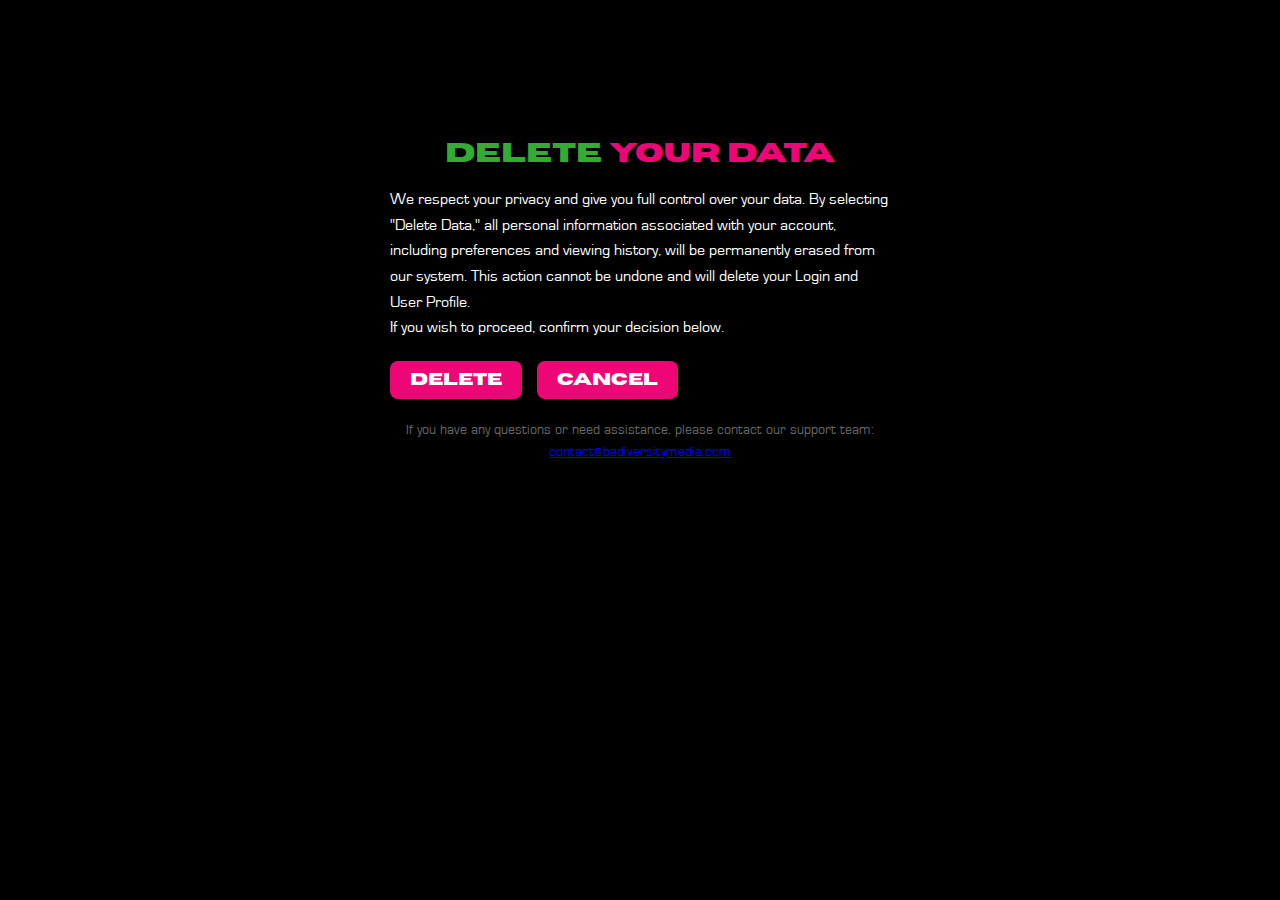
<file: delete-data.html>
<!DOCTYPE html>
<html lang="en">
<link rel="stylesheet" type="text/css" href="style.css?v=2.1">

<head>
    <meta charset="UTF-8">
    <meta name="viewport" content="width=device-width, initial-scale=1.0">
    <title>Delete Your Data</title>
    <style>
        body {
            font-family: Arial, sans-serif;
            max-width: 600px;
            margin: 50px auto;
            padding: 20px;
            line-height: 1.6;
            background: black
        }

        .container {
            background-color: black;
            padding: 30px;
            border-radius: 8px;
            box-shadow: 0 2px 4px rgba(0, 0, 0, 0.1);
            font-family: Eurostile;
        }

        h1 {
            color: #333;
            margin-bottom: 20px;
        }

        .buttons {
            margin-top: 30px;
            display: flex;
            gap: 15px;
            font-family: Eurostile;
        }

        button {
            padding: 12px 24px;
            border: none;
            border-radius: 4px;
            cursor: pointer;
            font-size: 16px;
            transition: background-color 0.3s;
            font-family: Eurostile;
        }

        .delete-btn {
            background-color: #dc3545;
            color: white;
        }

        .delete-btn:hover {
            background-color: #c82333;
        }

        .cancel-btn {
            background-color: #6c757d;
            color: white;
        }

        .cancel-btn:hover {
            background-color: #5a6268;
        }

        .support {
            margin-top: 20px;
            font-size: 14px;
            color: #666;
        }
    </style>
</head>

<body>
    <div class="container">
        <div class="login-content-heading" style="padding:12px"><span style="color: rgb(50, 173, 50)
         ;">DELETE</span><span style="color: #ed0776;"> YOUR DATA</span></div>
        <p>We respect your privacy and give you full control over your data. By selecting "Delete Data," all personal
            information associated with your account, including preferences and viewing history, will be permanently
            erased from our system. This action cannot be undone and will delete your Login and User Profile.</p>
        <p>If you wish to proceed, confirm your decision below.</p>
        <div class="buttons">
            <button class="lightbox-button" onclick="handleDeleteAccount()">Delete</button>
            <button class="lightbox-button" onclick="window.location.href='index.html'">Cancel</button>
        </div>
        <div class="support">
            <p>If you have any questions or need assistance, please contact our support team:
                <a href="mailto:contact@badiversitymedia.com">contact@badiversitymedia.com</a>
            </p>
        </div>
    </div>
    <script>
        async function handleDeleteAccount() {

            if (confirm('Are you sure you want to delete your account? This action cannot be undone.')) {
                // Add your delete account logic here
                console.log('Deleting account...');
                deleteAccount()

                
            }

        }

        
    </script>
    <script src="auth.js?v=2.4"></script>
</body>

</html>
</file>
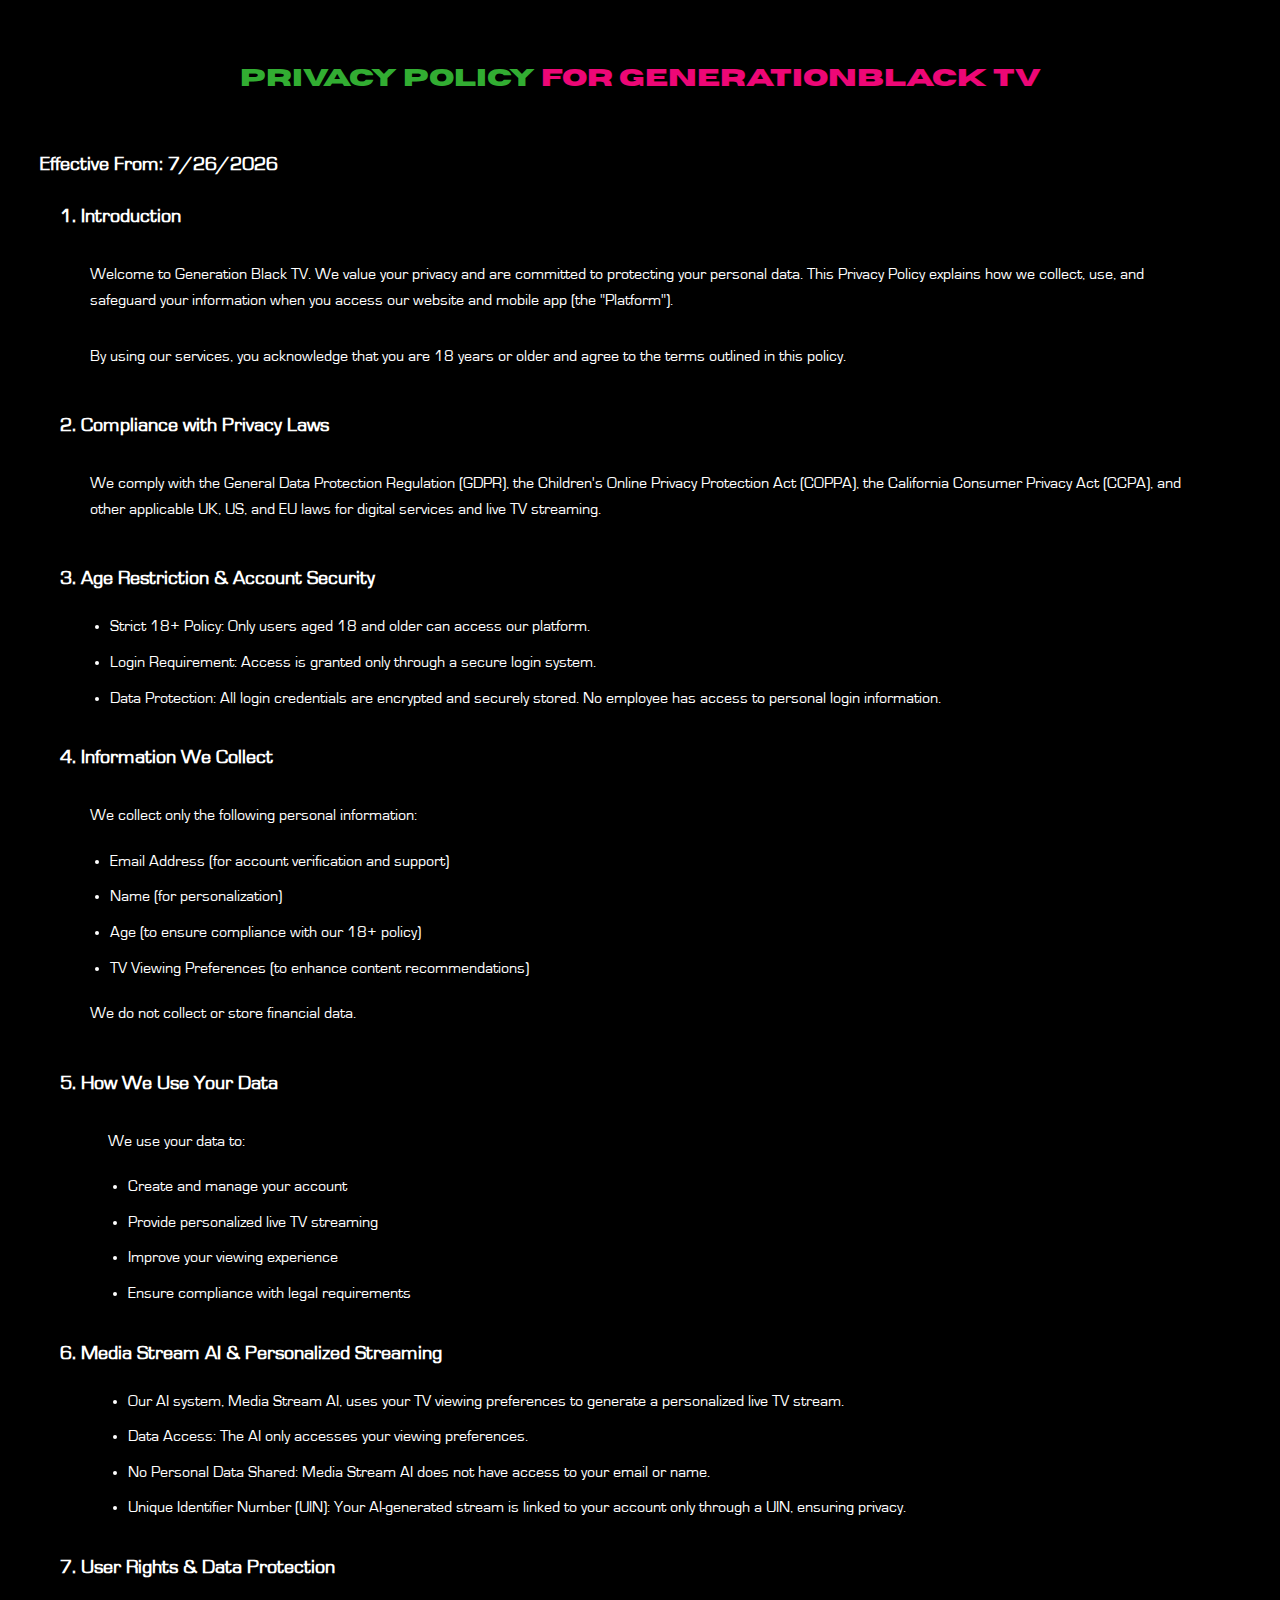
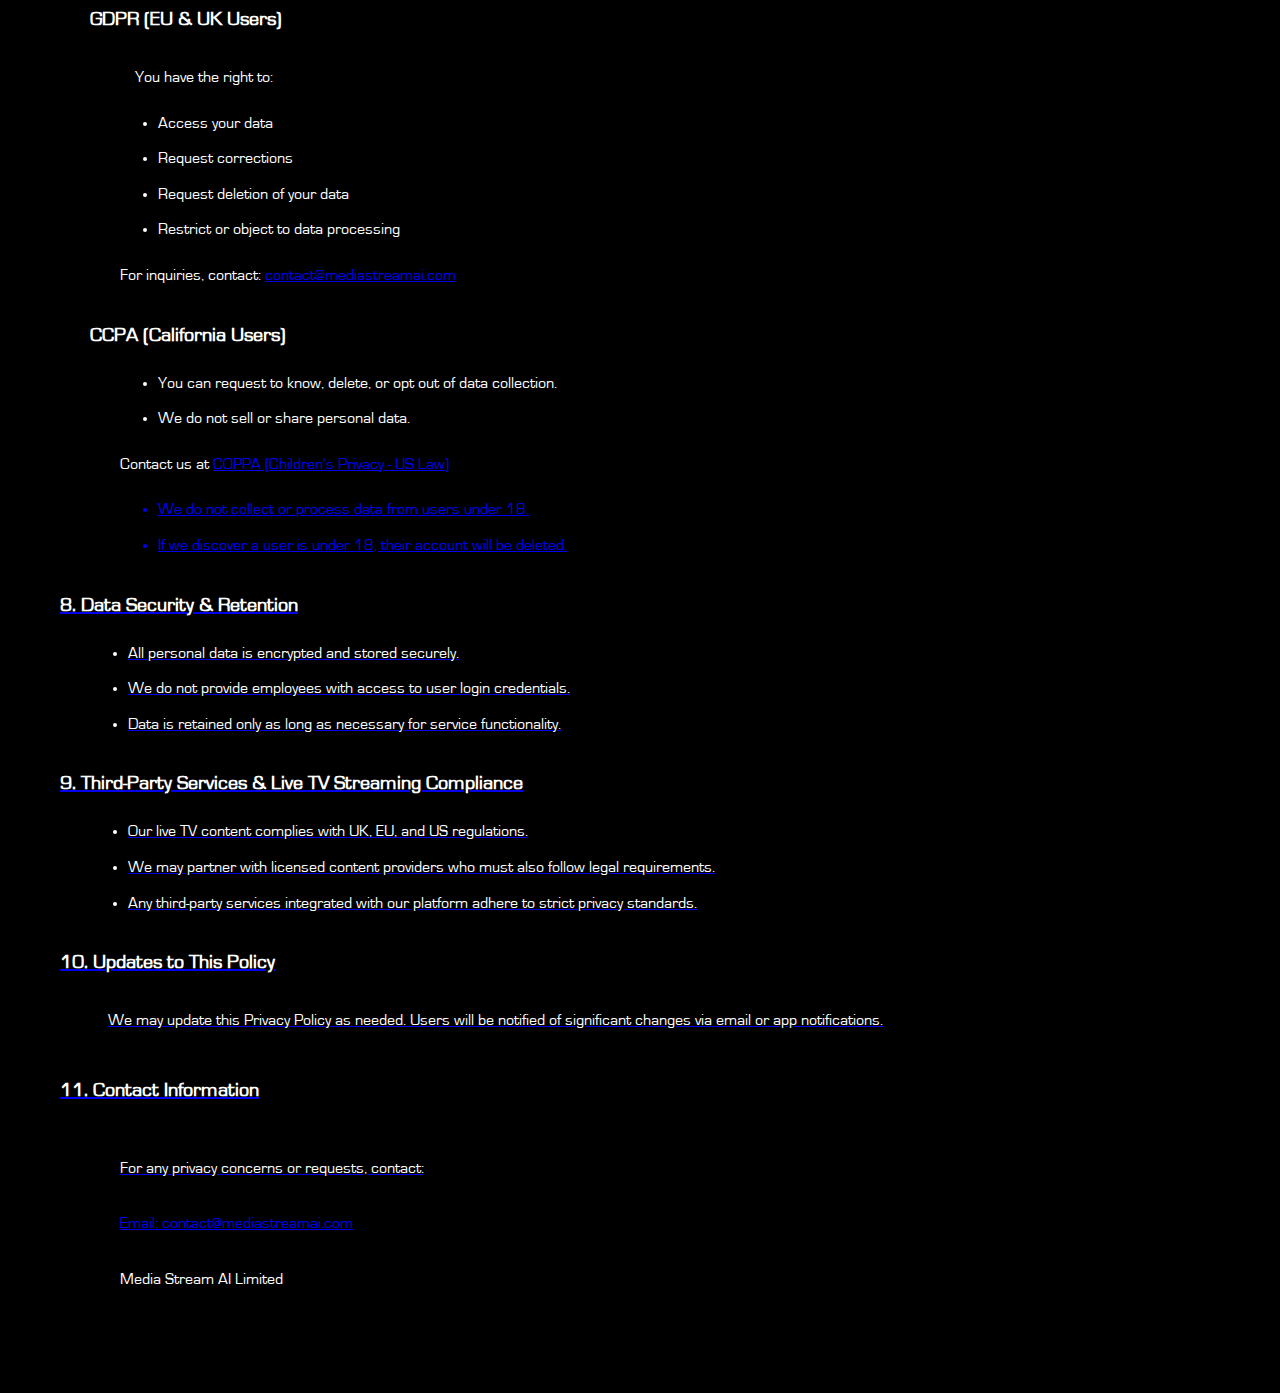
<file: privacy-policy.html>
<!DOCTYPE html>
<html lang="en">

<head>
    <meta charset="UTF-8">

    <meta name="viewport" content="width=device-width, initial-scale=1.0">
    <title>Privacy Policy - Generation Black TV</title>
    <style>
        @font-face {
            font-family: Eurostile;
            src: url('assets/fonts/eurostile.TTF');
        }

        @font-face {
            font-family: Horizon;
            src: url('assets/fonts/horizon.otf');
        }

        body {
            font-family: 'Eurostile', Arial, sans-serif;
            margin: 0;
            padding: 20px;
            line-height: 1.6;
            background-color: black;
        }

        #privacy-policy-content {
            max-width: 1200px;
            margin: 0 auto;
            background: black;
            padding: 20px;
            font-family: Eurostile;
        }

        .login-content-heading {
            padding: 20px;
            font-size: 24px;
            text-align: center;
            margin-bottom: 30px;
            font-family: Horizon;
        }

        .section {
            margin-bottom: 30px;
            padding: 0 20px;
        }

        .section-title {
            color: white;
            margin: 20px 0;
            font-size: 20px;
        }

        p {
            padding: 10px 30px;
            margin: 10px 0;
            color: white;
        }

        ul {
            padding: 0 50px;
            margin: 10px 0;
            color: white;
        }

        li {
            margin: 10px 0;
        }

        .section-content {
            padding: 0 30px;
        }

        h4 {
            margin: 20px 0 10px 0;
            color: #444;
        }

        .contact-info {
            padding: 10px 30px;
        }

                /* Responsive Design */
                @media screen and (max-width: 768px) {
            body {
                padding: 10px;
            }

            #privacy-policy-content {
                padding: 15px;
            }

            .login-content-heading {
                padding: 15px 10px;
                font-size: 20px;
            }

            .section {
                padding: 0 10px;
                margin-bottom: 20px;
            }

            .section-title {
                font-size: 18px;
                margin: 15px 0;
            }

            p {
                padding: 8px 15px;
                font-size: 15px;
            }

            ul {
                padding: 0 25px;
            }

            li {
                margin: 8px 0;
                font-size: 15px;
            }

            .section-content {
                padding: 0 15px;
            }

            h4 {
                font-size: 16px;
                margin: 15px 0 8px 0;
            }

            .contact-info {
                padding: 8px 15px;
            }
        }

        /* Small Mobile Devices */
        @media screen and (max-width: 480px) {
            body {
                padding: 5px;
            }

            #privacy-policy-content {
                padding: 10px;
            }

            .login-content-heading {
                padding: 10px 5px;
                font-size: 18px;
            }

            .section {
                padding: 0 5px;
                margin-bottom: 15px;
            }

            .section-title {
                font-size: 16px;
                margin: 12px 0;
            }

            p {
                padding: 6px 10px;
                font-size: 14px;
            }

            ul {
                padding: 0 20px;
            }

            li {
                margin: 6px 0;
                font-size: 14px;
            }

            .section-content {
                padding: 0 10px;
            }

            h4 {
                font-size: 15px;
                margin: 12px 0 6px 0;
            }

            .contact-info {
                padding: 6px 10px;
            }
        }
    </style>
</head>

<body>
    <div id="privacy-policy-content">
        <div class="login-content-heading">
            <span style="color: rgb(50, 173, 50);">PRIVACY POLICY</span>
            <span style="color: #ed0776;"> FOR GENERATIONBLACK TV</span>
        </div>

        <div class="content-container">
            <h3 class="section-title">Effective From: <span id="currentDateTime"></span></h3>

            <div class="section">
                <h3 class="section-title">1. Introduction</h3>
                <p>Welcome to Generation Black TV. We value your privacy and are committed to protecting your personal
                    data. This Privacy Policy explains how we collect, use, and safeguard your information when you
                    access our website and mobile app (the "Platform").</p>
                <p>By using our services, you acknowledge that you are 18 years or older and agree to the terms outlined
                    in this policy.</p>
            </div>

            <div class="section">
                <h3 class="section-title">2. Compliance with Privacy Laws</h3>
                <p>We comply with the General Data Protection Regulation (GDPR), the Children's Online Privacy
                    Protection Act (COPPA), the California Consumer Privacy Act (CCPA), and other applicable UK, US, and
                    EU laws for digital services and live TV streaming.</p>
            </div>

            <div class="section">
                <h3 class="section-title">3. Age Restriction & Account Security</h3>
                <ul>
                    <li>Strict 18+ Policy: Only users aged 18 and older can access our platform.</li>
                    <li>Login Requirement: Access is granted only through a secure login system.</li>
                    <li>Data Protection: All login credentials are encrypted and securely stored. No employee has access
                        to personal login information.</li>
                </ul>
            </div>

            <div class="section">
                <h3 class="section-title">4. Information We Collect</h3>
                <p>We collect only the following personal information:</p>
                <ul>
                    <li>Email Address (for account verification and support)</li>
                    <li>Name (for personalization)</li>
                    <li>Age (to ensure compliance with our 18+ policy)</li>
                    <li>TV Viewing Preferences (to enhance content recommendations)</li>
                </ul>
                <p>We do not collect or store financial data.</p>
            </div>
            <div class="section">
                <h3 class="section-title">5. How We Use Your Data</h3>
                <p style="margin-left: 18px;">We use your data to:</p>
                <ul style="margin-left: 18px;">
                    <li>Create and manage your account</li>
                    <li>Provide personalized live TV streaming</li>
                    <li>Improve your viewing experience</li>
                    <li>Ensure compliance with legal requirements</li>
                </ul>
            </div>
            <div class="section">
                <h3 class="section-title">6. Media Stream AI & Personalized Streaming</h3>
                <ul style="margin-left: 18px;">
                    <li>Our AI system, Media Stream AI, uses your TV viewing preferences to generate a personalized
                        live
                        TV stream.</li>
                    <li>Data Access: The AI only accesses your viewing preferences.</li>
                    <li>No Personal Data Shared: Media Stream AI does not have access to your email or name.</li>
                    <li>Unique Identifier Number (UIN): Your AI-generated stream is linked to your account only
                        through
                        a UIN, ensuring privacy.</li>
                </ul>
            </div>

            <div class="section">
                <h3 class="section-title">7. User Rights & Data Protection</h3>
                <div class="section-content">
                    <h3 class="section-title">GDPR (EU & UK Users)</h3>
                    <p style="margin-left: 15px;">You have the right to:</p>
                    <ul style="margin-left: 18px;">
                        <li>Access your data</li>
                        <li>Request corrections</li>
                        <li>Request deletion of your data</li>
                        <li>Restrict or object to data processing</li>
                    </ul>
                    <p>For inquiries, contact:  <a href="mailto:contact@mediastreamai.com">contact@mediastreamai.com</a></p>
                    <h3 class="section-title">CCPA (California Users)</h3>
                    <ul style="margin-left: 18px;">
                        <li>You can request to know, delete, or opt out of data collection.</li>
                        <li>We do not sell or share personal data.</li>
                    </ul>
                    <p>Contact us at <a href="mailto:v>contact@mediastreamai.com</a> to exercise your rights.</p>
                    <h3 class="section-title">COPPA (Children's Privacy - US Law)</h3>
                    <ul style="margin-left: 18px;">
                        <li>We do not collect or process data from users under 18.</li>
                        <li>If we discover a user is under 18, their account will be deleted.</li>
                    </ul>
                </div>
            </div>

            <div class="section">
                <h3 class="section-title">8. Data Security & Retention</h3>
                <ul style="margin-left: 18px;">
                    <li>All personal data is encrypted and stored securely.</li>
                    <li>We do not provide employees with access to user login credentials.</li>
                    <li>Data is retained only as long as necessary for service functionality.</li>
                </ul>
            </div>

            <div class="section">
                <h3 class="section-title">9. Third-Party Services & Live TV Streaming Compliance</h3>
                <ul style="margin-left: 18px;">
                    <li>Our live TV content complies with UK, EU, and US regulations.</li>
                    <li>We may partner with licensed content providers who must also follow legal requirements.</li>
                    <li>Any third-party services integrated with our platform adhere to strict privacy standards.
                    </li>
                </ul>
            </div>

            <div class="section">
                <h3 class="section-title">10. Updates to This Policy</h3>
                <p style="margin-left: 18px;">We may update this Privacy Policy as needed. Users will be notified of
                    significant changes via email
                    or app notifications.</p>
            </div>


            <!-- Sections 5-11 continue with the same structure -->
            <!-- Additional sections omitted for brevity but would follow the same formatting -->

            <div class="section">
                <h3 class="section-title">11. Contact Information</h3>
                <div class="contact-info">
                    <p>For any privacy concerns or requests, contact:</p>
                    <p>Email:  <a href="mailto:contact@mediastreamai.com">contact@mediastreamai.com</a></p>
                    <p>Media Stream AI Limited</p>

                </div>
            </div>
        </div>
    </div>

    <script>
        const now = new Date();
        document.getElementById("currentDateTime").innerHTML = now.toLocaleDateString("en-US");
    </script>
</body>

</html>
</file>
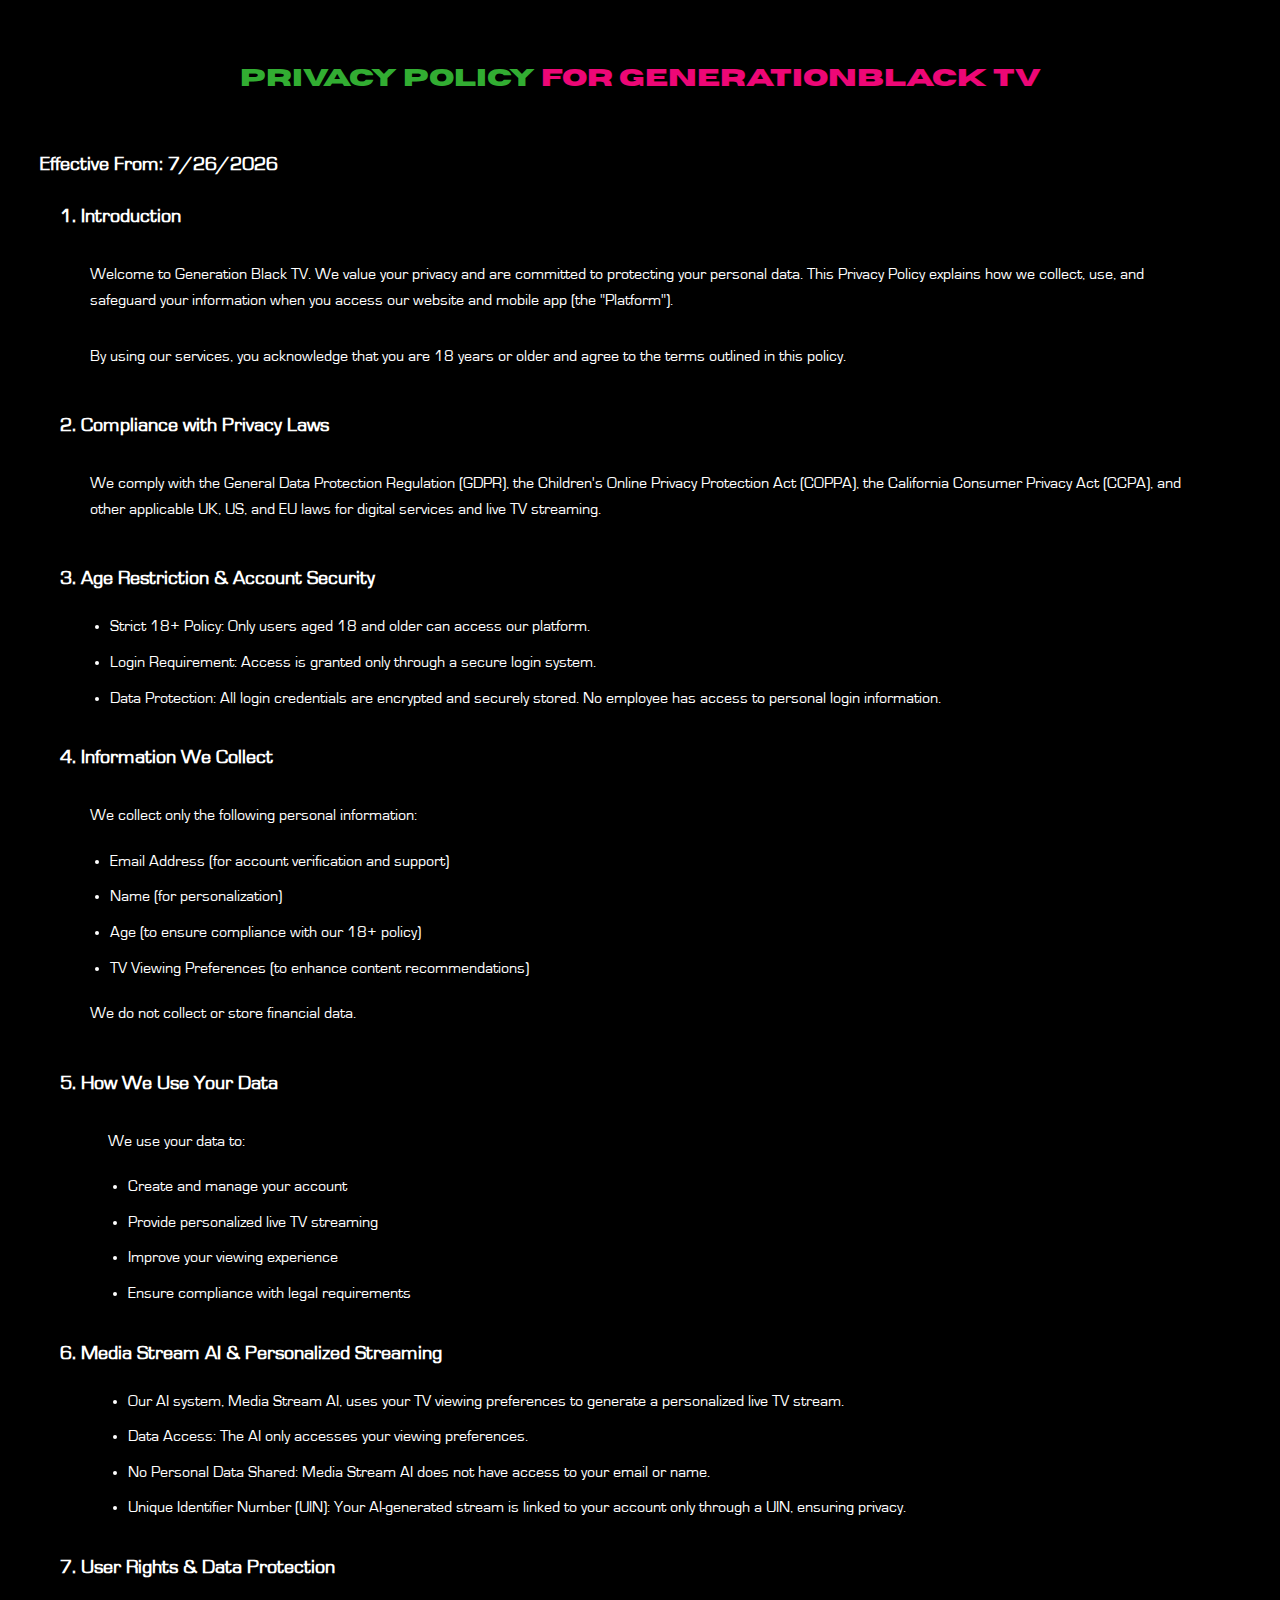
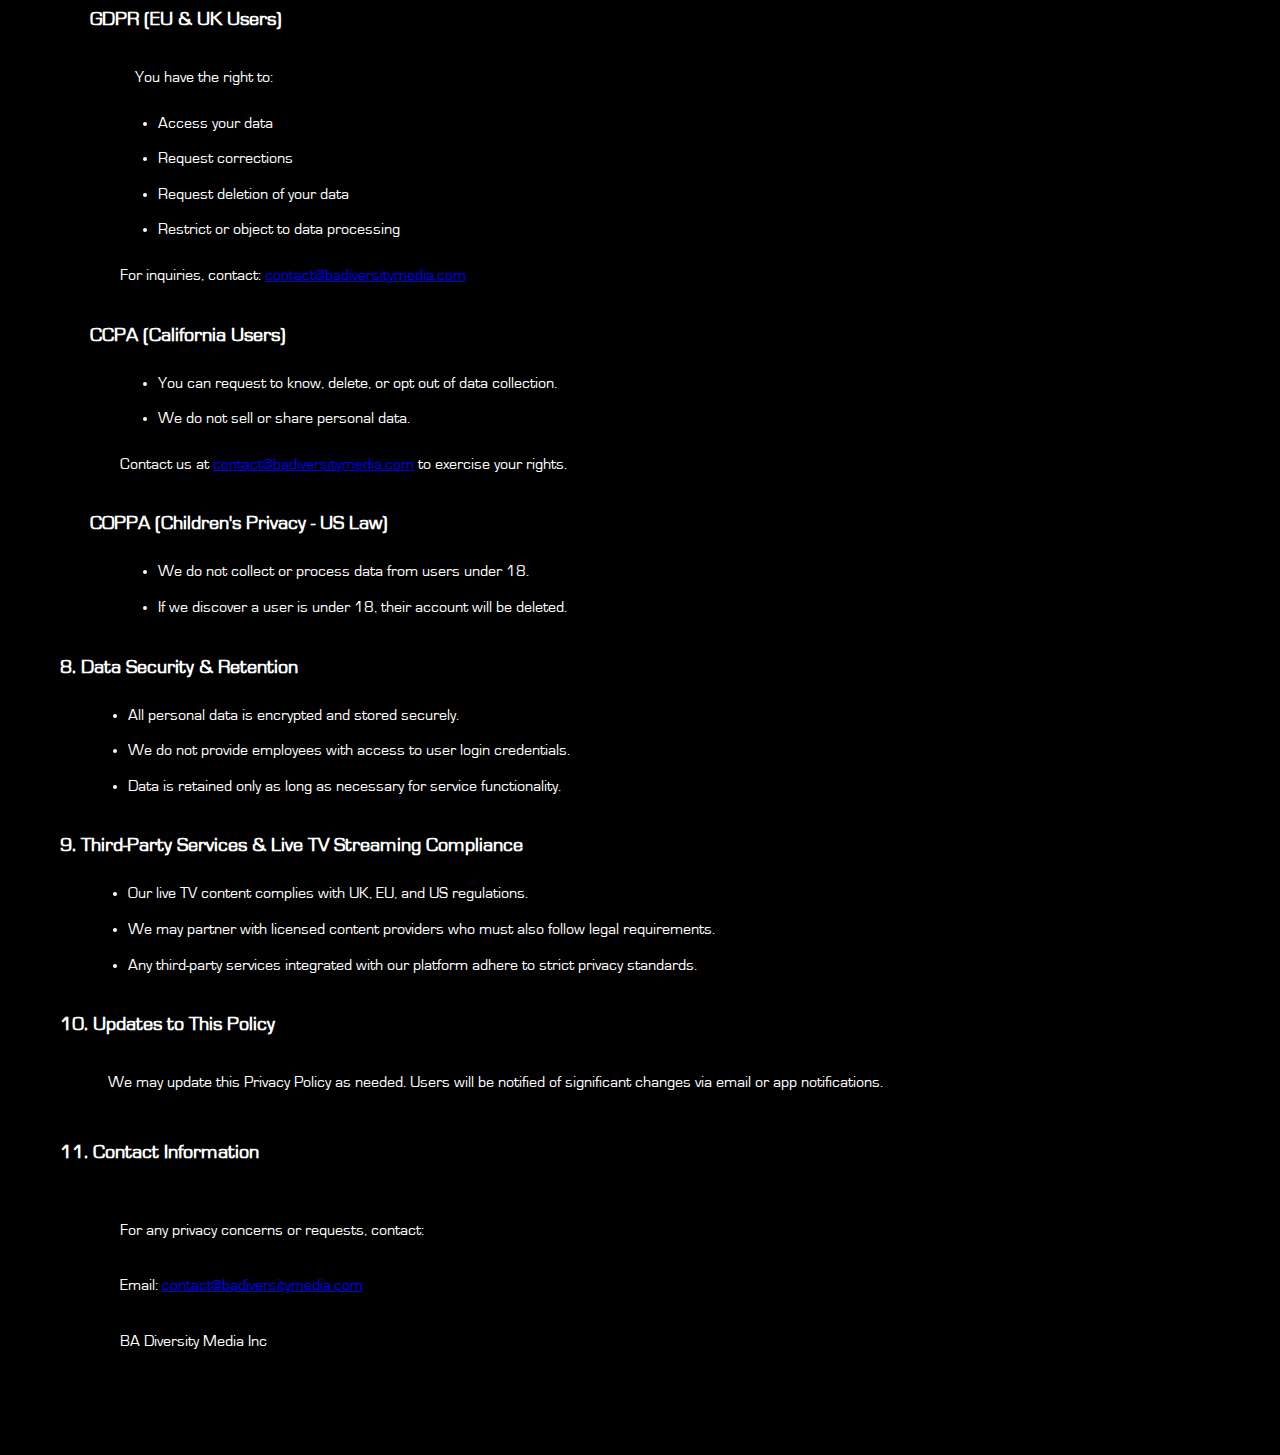
<file: privacy.html>
<!DOCTYPE html>
<html lang="en">

<head>
    <meta charset="UTF-8">

    <meta name="viewport" content="width=device-width, initial-scale=1.0">
    <title>Privacy Policy - Generation Black TV</title>
    <style>
        @font-face {
            font-family: Eurostile;
            src: url('assets/fonts/eurostile.TTF');
        }

        @font-face {
            font-family: Horizon;
            src: url('assets/fonts/horizon.otf');
        }

        body {
            font-family: 'Eurostile', Arial, sans-serif;
            margin: 0;
            padding: 20px;
            line-height: 1.6;
            background-color: black;
        }

        #privacy-policy-content {
            max-width: 1200px;
            margin: 0 auto;
            background: black;
            padding: 20px;
            font-family: Eurostile;
        }

        .login-content-heading {
            padding: 20px;
            font-size: 24px;
            text-align: center;
            margin-bottom: 30px;
            font-family: Horizon;
        }

        .section {
            margin-bottom: 30px;
            padding: 0 20px;
        }

        .section-title {
            color: white;
            margin: 20px 0;
            font-size: 20px;
        }

        p {
            padding: 10px 30px;
            margin: 10px 0;
            color: white;
        }

        ul {
            padding: 0 50px;
            margin: 10px 0;
            color: white;
        }

        li {
            margin: 10px 0;
        }

        .section-content {
            padding: 0 30px;
        }

        h4 {
            margin: 20px 0 10px 0;
            color: #444;
        }

        .contact-info {
            padding: 10px 30px;
        }

                /* Responsive Design */
                @media screen and (max-width: 768px) {
            body {
                padding: 10px;
            }

            #privacy-policy-content {
                padding: 15px;
            }

            .login-content-heading {
                padding: 15px 10px;
                font-size: 20px;
            }

            .section {
                padding: 0 10px;
                margin-bottom: 20px;
            }

            .section-title {
                font-size: 18px;
                margin: 15px 0;
            }

            p {
                padding: 8px 15px;
                font-size: 15px;
            }

            ul {
                padding: 0 25px;
            }

            li {
                margin: 8px 0;
                font-size: 15px;
            }

            .section-content {
                padding: 0 15px;
            }

            h4 {
                font-size: 16px;
                margin: 15px 0 8px 0;
            }

            .contact-info {
                padding: 8px 15px;
            }
        }

        /* Small Mobile Devices */
        @media screen and (max-width: 480px) {
            body {
                padding: 5px;
            }

            #privacy-policy-content {
                padding: 10px;
            }

            .login-content-heading {
                padding: 10px 5px;
                font-size: 18px;
            }

            .section {
                padding: 0 5px;
                margin-bottom: 15px;
            }

            .section-title {
                font-size: 16px;
                margin: 12px 0;
            }

            p {
                padding: 6px 10px;
                font-size: 14px;
            }

            ul {
                padding: 0 20px;
            }

            li {
                margin: 6px 0;
                font-size: 14px;
            }

            .section-content {
                padding: 0 10px;
            }

            h4 {
                font-size: 15px;
                margin: 12px 0 6px 0;
            }

            .contact-info {
                padding: 6px 10px;
            }
        }
    </style>
</head>

<body>
    <div id="privacy-policy-content">
        <div class="login-content-heading">
            <span style="color: rgb(50, 173, 50);">PRIVACY POLICY</span>
            <span style="color: #ed0776;"> FOR GENERATIONBLACK TV</span>
        </div>

        <div class="content-container">
            <h3 class="section-title">Effective From: <span id="currentDateTime"></span></h3>

            <div class="section">
                <h3 class="section-title">1. Introduction</h3>
                <p>Welcome to Generation Black TV. We value your privacy and are committed to protecting your personal
                    data. This Privacy Policy explains how we collect, use, and safeguard your information when you
                    access our website and mobile app (the "Platform").</p>
                <p>By using our services, you acknowledge that you are 18 years or older and agree to the terms outlined
                    in this policy.</p>
            </div>

            <div class="section">
                <h3 class="section-title">2. Compliance with Privacy Laws</h3>
                <p>We comply with the General Data Protection Regulation (GDPR), the Children's Online Privacy
                    Protection Act (COPPA), the California Consumer Privacy Act (CCPA), and other applicable UK, US, and
                    EU laws for digital services and live TV streaming.</p>
            </div>

            <div class="section">
                <h3 class="section-title">3. Age Restriction & Account Security</h3>
                <ul>
                    <li>Strict 18+ Policy: Only users aged 18 and older can access our platform.</li>
                    <li>Login Requirement: Access is granted only through a secure login system.</li>
                    <li>Data Protection: All login credentials are encrypted and securely stored. No employee has access
                        to personal login information.</li>
                </ul>
            </div>

            <div class="section">
                <h3 class="section-title">4. Information We Collect</h3>
                <p>We collect only the following personal information:</p>
                <ul>
                    <li>Email Address (for account verification and support)</li>
                    <li>Name (for personalization)</li>
                    <li>Age (to ensure compliance with our 18+ policy)</li>
                    <li>TV Viewing Preferences (to enhance content recommendations)</li>
                </ul>
                <p>We do not collect or store financial data.</p>
            </div>
            <div class="section">
                <h3 class="section-title">5. How We Use Your Data</h3>
                <p style="margin-left: 18px;">We use your data to:</p>
                <ul style="margin-left: 18px;">
                    <li>Create and manage your account</li>
                    <li>Provide personalized live TV streaming</li>
                    <li>Improve your viewing experience</li>
                    <li>Ensure compliance with legal requirements</li>
                </ul>
            </div>
            <div class="section">
                <h3 class="section-title">6. Media Stream AI & Personalized Streaming</h3>
                <ul style="margin-left: 18px;">
                    <li>Our AI system, Media Stream AI, uses your TV viewing preferences to generate a personalized
                        live
                        TV stream.</li>
                    <li>Data Access: The AI only accesses your viewing preferences.</li>
                    <li>No Personal Data Shared: Media Stream AI does not have access to your email or name.</li>
                    <li>Unique Identifier Number (UIN): Your AI-generated stream is linked to your account only
                        through
                        a UIN, ensuring privacy.</li>
                </ul>
            </div>

            <div class="section">
                <h3 class="section-title">7. User Rights & Data Protection</h3>
                <div class="section-content">
                    <h3 class="section-title">GDPR (EU & UK Users)</h3>
                    <p style="margin-left: 15px;">You have the right to:</p>
                    <ul style="margin-left: 18px;">
                        <li>Access your data</li>
                        <li>Request corrections</li>
                        <li>Request deletion of your data</li>
                        <li>Restrict or object to data processing</li>
                    </ul>
                    <p>For inquiries, contact:  <a href="mailto:contact@badiversitymedia.com">contact@badiversitymedia.com</a></p>
                    <h3 class="section-title">CCPA (California Users)</h3>
                    <ul style="margin-left: 18px;">
                        <li>You can request to know, delete, or opt out of data collection.</li>
                        <li>We do not sell or share personal data.</li>
                    </ul>
                    <p>Contact us at <a href="mailto:contact@badiversitymedia.com">contact@badiversitymedia.com</a> to exercise your rights.</p>
                    <h3 class="section-title">COPPA (Children's Privacy - US Law)</h3>
                    <ul style="margin-left: 18px;">
                        <li>We do not collect or process data from users under 18.</li>
                        <li>If we discover a user is under 18, their account will be deleted.</li>
                    </ul>
                </div>
            </div>

            <div class="section">
                <h3 class="section-title">8. Data Security & Retention</h3>
                <ul style="margin-left: 18px;">
                    <li>All personal data is encrypted and stored securely.</li>
                    <li>We do not provide employees with access to user login credentials.</li>
                    <li>Data is retained only as long as necessary for service functionality.</li>
                </ul>
            </div>

            <div class="section">
                <h3 class="section-title">9. Third-Party Services & Live TV Streaming Compliance</h3>
                <ul style="margin-left: 18px;">
                    <li>Our live TV content complies with UK, EU, and US regulations.</li>
                    <li>We may partner with licensed content providers who must also follow legal requirements.</li>
                    <li>Any third-party services integrated with our platform adhere to strict privacy standards.
                    </li>
                </ul>
            </div>

            <div class="section">
                <h3 class="section-title">10. Updates to This Policy</h3>
                <p style="margin-left: 18px;">We may update this Privacy Policy as needed. Users will be notified of
                    significant changes via email
                    or app notifications.</p>
            </div>


            <!-- Sections 5-11 continue with the same structure -->
            <!-- Additional sections omitted for brevity but would follow the same formatting -->

            <div class="section">
                <h3 class="section-title">11. Contact Information</h3>
                <div class="contact-info">
                    <p>For any privacy concerns or requests, contact:</p>
                    <p>Email:  <a href="mailto:contact@badiversitymedia.com">contact@badiversitymedia.com</a></p>
                    <p>BA Diversity Media Inc</p>

                </div>
            </div>
        </div>
    </div>

    <script>
        const now = new Date();
        document.getElementById("currentDateTime").innerHTML = now.toLocaleDateString("en-US");
    </script>
</body>

</html>
</file>
<file: style.css>
/* Basic Reset */

@font-face {
    font-family: Eurostile;
    src: url('assets/fonts/eurostile.TTF');
}

@font-face {
    font-family: Horizon;
    src: url('assets/fonts/horizon.otf');
}



* {
    margin: 0;
    padding: 0;
    box-sizing: border-box;
}

body {
    font-family: 'Roboto', Horizon, sans-serif;
    background-color: #000;
    color: #fff;
    overflow-x: hidden;
    overflow: hidden;
    zoom: reset;
    /* Some browsers support this */
    transform: scale(1);
    transform-origin: center;
    /* Prevent horizontal scroll */
}

input:-webkit-autofill,
input:-webkit-autofill:hover,
input:-webkit-autofill:focus,
input:-webkit-autofill:active {
    -webkit-text-fill-color: white !important;
    /* Ensures text color remains white */
    -webkit-box-shadow: 0 0 0px 1000px #ed0776 inset !important;
    /* Forces black background */
    background-color: transparent !important;
    /* Ensures transparency */
    transition: background-color 9999s ease-in-out 0s;
    /* Prevents autofill flash */
}

/* For Webkit browsers (Chrome, Safari, etc.) */
::-webkit-scrollbar {
    width: 12px;
    /* width of the scrollbar */
}

::-webkit-scrollbar-track {
    background: #f1f1f1;
    /* color of the tracking area */
}

::-webkit-scrollbar-thumb {
    background: #888;
    /* color of the scroll thumb */
    border-radius: 6px;
    /* roundness of the scroll thumb */
}

::-webkit-scrollbar-thumb:hover {
    background: #555;
    /* color of the scroll thumb on hover */
}

/* For Firefox */
* {
    scrollbar-width: thin;
    /* "auto" or "thin" */
    scrollbar-color: #888 #f1f1f1;
    /* thumb and track color */
}

header {

    padding: 10px 20px;
    display: flex;
    justify-content: center;
    align-items: center;
    flex-wrap: wrap;
}

.header-container {
    display: flex;
    justify-content: space-between;
    align-items: center;
    padding: 10px 20px;
}
.logo {
    flex: 1;
    text-align: center;
}

.logout-container {
    text-align: right;
}

header {
    display: block !important;
}
.section-content {
    margin: 12px;
    margin-left: 24px;
}

.logo img {
    height: 100px;
    width: auto;
}

nav {
    margin-left: auto;
    /* Aligns nav to the right */
}

nav ul {
    list-style: none;
    display: flex;
    justify-content: flex-end;
    /* Aligns menu items to the right */
}

nav ul li {
    margin: 0 15px;
}

nav ul li a {
    color: #fff;
    text-decoration: none;
    font-size: 18px;
    transition: color 0.3s;
}

nav ul li a:hover {
    color: #ed0776;
}

.video-container {
    width: 48%;
    height: 60vh;
    position: relative;
    margin-top: 10px;
    border-radius: 12px;
    /* Reduce space between the header and the video */
}

video {
    width: 100%;
    height: 100%;
}

h2 {
    margin: 20px 0;
    color: #ed0776;
    text-align: center;
}

.container {
    max-width: 1200px;
    margin: 0 auto;
    padding: 10px 0;
    /* Reduce padding around the buttons */
}

.container div {
    text-align: center;
    margin-top: 20px;
    /* Reduce space between the video and the buttons */
}

.grid-container {
    display: grid;
    grid-template-columns: repeat(auto-fill, minmax(220px, 1fr));
    grid-gap: 20px;
    margin-bottom: 40px;
}

.grid-item {
    text-align: center;
    position: relative;
}

.grid-item img {
    width: 100%;
    height: auto;
    border-radius: 8px;
    transition: transform 0.3s;
}

.grid-item:hover img {
    transform: scale(1.05);
}

.info-box {
    background-color: #ed0776;
    padding: 10px;
    border-radius: 8px;
    margin-top: 10px;
}

.title {
    font-family: 'Helvetica', sans-serif;
    font-weight: bold;
    font-size: 16px;
    color: #fff;
    margin: 0;
}

.details {
    font-family: 'Helvetica', sans-serif;
    font-size: 12px;
    color: #fff;
    margin: 5px 0 0;
}

footer {
    background-color: #202020;
    padding: 20px 0;
    text-align: center;
}

footer a img {
    width: 150px;
    height: 60px;
    margin: 0 10px;
    transition: transform 0.3s;
}

/* Lightbox styles */
.lightbox {
    display: none;
    position: fixed;
    bottom: 35%;
    left: 0;
    width: 100%;
    height: 100%;
    background-color: rgba(0, 0, 0, 0.8);
    justify-content: center;
    align-items: center;
}

.lightbox-content {
    background: black;
    height: 350px;
    width: 780px;
    border-radius: 8px;
    text-align: center;
    color: white;
    border: 2px solid #ed0776;
    font-family: "Anton", serif;
    font-weight: 400;
    font-style: normal;

}

.lightbox-font-heading {
    font-size: 28px;
    margin:21px;
}

.lightbox img {
    height: 160px;
    width: 180px;
    margin-top: 12px;
    margin-bottom: 20px;
}



.lightbox-button {
    background-color: #ed0776;
    color: #fff;
    border: none;
    padding: 10px 20px;
    cursor: pointer;
    font-size: 16px;
    font-weight: 700;
    border-radius: 8px;
    font-family: Horizon;
}

/* Slider styles */




.originals-slider {
    position: relative;
    display: flex;
    align-items: center;
    margin: 20px 0;
}

.originals-item img {
    max-width: 80%;
    /* Decrease this percentage to reduce the image size */
    height: auto;
    /* Ensure the aspect ratio is maintained */
    margin: 0 auto;
    /* Center the image horizontally */
    display: block;
    /* Make sure the image is treated as a block-level element */
}

.title-overlay {
    position: absolute;
    bottom: 0;
    left: 0;
    width: 100%;
    padding: 10px;
    background: rgba(0, 0, 0, 0.5);
    color: #ed0776;
    text-align: center;
}

.arrow {
    background-color: #ed0776;
    border: none;
    color: white;
    cursor: pointer;
    padding: 10px;
    position: absolute;
    top: 50%;
    transform: translateY(-50%);
    z-index: 10;
}

.arrow.left {
    left: 10px;
}

.arrow.right {
    right: 10px;
}

/* Overlay styles */
.video-overlay {
    position: absolute;
    top: 0;
    left: 0;
    width: 100%;
    height: 100%;
    background-color: rgba(0, 0, 0, 0.7);
    /* Semi-transparent background */
    display: flex;
    align-items: center;
    justify-content: center;
    z-index: 10;
    flex-direction: column;
}

.video-overlay button {
    padding: 15px 30px;
    margin: 10px;
    background-color: #ed0776;
    color: #fff;
    border: none;
    cursor: pointer;
    font-size: 18px;
    transition: background-color 0.3s;
}

.video-overlay button:hover {
    background-color: #ff2f8a;
}

.toggle-password-login {
    padding: 0px 6px;
    position: absolute;
    right: 75px;
    top: 61%;
}

.toggle-password-new {
    padding: 0px 12px;
    position: absolute;
    right: 39%;
    top: 45.85%;
}

.toggle-password-confirm{
    padding: 0px 12px;
    position: absolute;
    right: 39%;
    top: 51%;
}


/* Responsive adjustments */
@media only screen and (min-width: 360px) and (max-width: 780px) {
 .logo{
        flex:0
    } 
   .arrow {
        padding: 5px;
        font-size: 12px;
    }

    .info-box {
        font-size: 14px;
    }

    h2 {
        margin-top: 30px;
        /* Adjust this value for more or less space */
    }

    .lightbox{
        bottom: 30%!important;
    }

    .lightbox-content {
        width: 331px !important;
    }

    .custom-input {
        padding: 5px !important;
        font-size: 19px !important;
        font-family: Eurostile;


    }

    .custom-input input {
        width: 23% !important;
    }

    .login-content-heading {
        font-size: 17px !important;
    }

    .default-footer {
        left: 16% !important;
        bottom: 12px !important;
	margin-left:67px !important;
    }
	
     .lightbox-font-heading{
        margin: 21px !important;
        font-size: 23px !important;
    }
    .otp-input {
        width: 37px !important;
    }

    .form-row {
        display: grid !important;
    }

    .form-container {
        height: 514px !important;
        overflow: scroll !important;
    }

    .login-here-content-text {
        font-size: 14px !important;
    }

    .home-video-container {
        gap: 29px !important;
        align-items: center !important;
        justify-content: center !important;
        flex-direction: column !important;
    }

    .video-container {
        width: 100% !important;
        height: 32vh !important;
        position: relative !important;
        margin-top: 10px !important;
        border-radius: 12px !important;
    }

    .dropdown-content {
        min-width: 311px !important;
    }

    .program-card {
        width: calc(25% - 15px);
        flex: 0 0 160px !important;
        border-radius: 8px;
        box-shadow: 0 2px 4px rgba(0, 0, 0, 0.1);
        overflow: hidden;
        cursor: pointer;
    }

    .program-image {
        height: 130px !important;
    }

    .program-info {
        font-size: 12px !important;
    }

    .card {
        min-width: calc(50% - 10px) !important;
        height: 250px !important;
    }

    .card img {
        height: 120px !important;
    }

    .card .tag {
        font-size: 12px !important;
    }

    .card .tag-content {
        font-size: 9px !important;
    }

    .card h3 {
        height: 40px !important;
    }

    .toggle-password-login {
        padding: 0px 6px !important;
        position: absolute !important;
        right: 28px !important;
        top: 57% !important;
    }

    .toggle-password-new {
        padding: 0px 12px !important;
        position: absolute !important;
        right: 10px !important;
        top: 18px !important;
        font-size: 17px !important;
    }
    .toggle-password-confirm {
        padding: 0px 12px !important;
        position: absolute !important;
        right: 11% !important;
        top: 50.95% !important;
        font-size: 17px !important;
    }
    .lightbox-button {
        background-color: #ed0776 !important;
        padding: 5px 10px !important;
        cursor: pointer !important;
        font-size: 12px !important;
        
    }
 .container div {
        /* text-align: center; */
        margin-top: 0px !important;
    }
    .slider-container{
        height: 320px!important;
    }
}



@media (max-width: 768px) {
    .video-slider-container {
       
        width: 100%;
    }

    .swiper {
        width: 100%;
    }

    .swiper-slide {
        display: flex;
        justify-content: center;
        align-items: center;
    }

    .video-style {
        width: 100%;
        max-width: 400px;
        /* Adjust size */
        border-radius: 10px;
    }

    /* Swiper button styles */
    .swiper-button-prev,
    .swiper-button-next {
        color: #fff;
        background: rgba(0, 0, 0, 0.5);
        padding: 15px;
        border-radius: 50%;
        width: 40px;
        height: 40px;
    }

    .swiper-button-prev::after,
    .swiper-button-next::after {
        font-size: 20px;
    }

    .prev {
        display: none;
    }

    .next {
        display: none;
    }
}


.login-content {
    display: none;
    padding-top: 12px;
    font-family: Horizon;
}

.login-content-heading {
    font-size: 27px;
    font-weight: 600;
    font-family: Horizon;
}

.custom-input {
    background-color: #ed0776;
    color: white;
    padding: 5px;
    font-size: 18px;
    border: none;
    border-radius: 5px;
    margin: 10px 0;
    padding: 10px;
    font-family: Eurostile;
    width: 287px;

}

.custom-input input {
    width: 73% !important;
}

.password-section input {
    width: 23% !important;
}



.custom-input::placeholder {
    color: white;
    opacity: 0.7;
}

.custom-input:focus {
    border: 2px solid #ddd;
    outline: none;
}

.forgot-password-content-text {
    padding: 11px;
    font-family: Horizon;
    font-weight: 400;
    font-style: normal;
    font-size: 25px;

    margin-bottom: 26px;

}

.login-here-content-text {
    padding: 11px;
    font-family: Horizon;
    font-weight: 400;
    font-style: normal;
    font-size: 20px;
    cursor: pointer;
    font-family: Anton;

}

.forgot-password-content {
    padding: 11px;
    font-family: Anton;
    font-weight: 400;
    font-style: normal;
    font-size: 20px;
    cursor: pointer;

}

.register-content {
    display: none;
    padding-top: 12px;
    font-family: sans-serif;
}

.default-footer {
    position: relative;
    margin-top: 43px;
    left: 63%;
    display: flex;
}

.password-input {
    -webkit-text-security: circle;
}

.ad-container {
    display: flex;
    justify-content: center;
    /* Centers the iframe horizontally */
    margin: 20px 0;
    /* Optional: Add some vertical space */
    height: 300px;
    /* Adjust this to the height of your largest ad */
}

.ad-container iframe {
    max-width: 100%;
    /* Makes the iframe responsive */
    height: 100%;
    /* Ensures iframe takes up full height of the container */
    border: none;
    /* Optional: Remove border for cleaner look */
}

.form-row {
    display: flex;
    gap: 20px;
    margin-bottom: 20px;
}

.form-row>div {
    flex: 1;
    display: flex;
    flex-direction: column;
    /* align-items: center; */
    font-family: eurostile;
}

.form-row label {
    margin-bottom: 5px;
    font-weight: 600;
    font-size: 20px;
    font-family: eurostile;
}

.form-row input,
.form-row select {
    cursor: pointer;
    width: 100%;
    background-color: #ed0776;
    /* color: white; */
    padding: 10px;
    border: none;
    border-radius: 5px;
    font-family: Horizon;
    margin-top: 10px;
    font-size: 15px;
    color: white;
    font-family: eurostile;

}

.form-row select {
    appearance: none;
    -webkit-appearance: none;
    -moz-appearance: none;
    background-image: url("data:image/svg+xml,%3Csvg viewBox='0 0 24 24' xmlns='http://www.w3.org/2000/svg'%3E%3Cpath d='M7 10l5 5 5-5z'/%3E%3C/svg%3E");
    background-repeat: no-repeat;
    background-position: right 8px center;
    color: white;
    font-family: eurostile;
}


.form-row select:focus {
    border: 2px solid #ddd;
    outline: none;
}

.form-row select option {
    background-color: white;
    color: black;
    font-size: 16px;
}

.gender-dropdown select option {
    background-color: white;
    color: black;
}

.gender-dropdown select option:hover,
.gender-dropdown select option:focus {
    background: #e0e0e0 !important;
    color: #000 !important;
}

.form-row input {
    background-color: #ed0776;
    /* color: white !important; */
    padding: 14px;
    font-size: 16px;
    border: none;
    border-radius: 5px;
    margin: 10px 0;
    padding: 10px;
    font-family: eurostile;
    font-weight: 200;


}

.form-row input::placeholder {
    color: white;
    opacity: 0.7;
}



.dropdown {
    position: relative;
    display: inline-block;
}

.dropdown-content {
    display: none;
    position: absolute;
    background-color: #ed0776;
    min-width: 290px;
    box-shadow: 0px 8px 16px 0px rgba(0, 0, 0, 0.2);
    z-index: 1;
    overflow: scroll;
    max-height: 182px;
    padding: 12px;
    overflow-x: hidden;
    cursor: pointer;
    border-radius: 12px;

}

.dropdown-content label {
    display: block;
    margin-top: 10px;
    display: flex;
    align-items: center;
    justify-content: start;
    margin-left: 12px;
    cursor: pointer;
}

.dropdown:hover .dropdown-content {
    display: block;
}



.checkbox-label {
    display: flex;
    align-items: center;
    text-align: start !important;
    cursor: pointer;

}

.otp-input-container {
    display: flex;
    justify-content: center;
    gap: 10px;
    margin: 20px 0;
}

.otp-input {
    width: 50px;
    height: 50px;
    text-align: center;
    font-size: 24px;
    border: 1px solid #ddd;
    border-radius: 5px;
}

.login-otp-input {
    width: 50px;
    height: 50px;
    text-align: center;
    font-size: 24px;
    border: 1px solid #ddd;
    border-radius: 5px;
}

.error-message {
    color: red;
    margin-bottom: 10px;
}

.loader-overlay {
    position: fixed;
    top: 0;
    left: 0;
    width: 100%;
    height: 100%;
    background: rgba(0, 0, 0, 0.5);
    display: flex;
    justify-content: center;
    align-items: center;
    z-index: 1000;
}

.spinner {
    width: 50px;
    height: 50px;
    border: 5px solid #f3f3f3;
    border-top: 5px solid #3498db;
    border-radius: 50%;
    animation: spin 1s linear infinite;
}

@keyframes spin {
    0% {
        transform: rotate(0deg);
    }

    100% {
        transform: rotate(360deg);
    }
}

#video-1 {
    transition: border 0.3s ease;
    border-radius: 8px;
}

#video-2 {
    transition: border 0.3s ease;
    border-radius: 8px;
}

.ad-container {
    display: flex;
    justify-content: center;
    /* Centers the iframe horizontally */
    margin: 20px 0;
    /* Optional: Add some vertical space */
}

.ad-container iframe {
    max-width: 100%;
    /* Makes the iframe responsive */
    height: auto;
    /* Maintains aspect ratio */
}




.home-video-container {
    display: flex;
    gap: 29px;
    align-items: center;
    justify-content: center;

}

.slider-container {
    width: 100%;
    height: 380px;
    overflow: hidden;
    position: relative;
    padding: 20px;
    box-shadow: 0 2px 10px rgba(0, 0, 0, 0.1);
}

.slider {
    display: flex;
    transition: transform 0.4s ease-in-out;
    gap: 26px;
    padding: 10px 0;
}

.card {
    min-width: calc(25% - 15px);
    height: 328px;
    background: #413e3e;
    border-radius: 8px;
    box-shadow: 0 2px 8px rgba(0, 0, 0, 0.1);
    padding: 20px;
    box-sizing: border-box;
}

.card img {
    width: 100%;
    height: 200px;
    object-fit: cover;
    border-radius: 4px;
}

.card h3 {
    margin: 10px 0;
    color: white;
    height: 46px;
    font-size: 12px;
    overflow: hidden;
    text-overflow: ellipsis;
    word-wrap: break-word;
    word-break: break-word;
}

.slider-button {
    position: absolute;
    top: 50%;
    transform: translateY(-50%);
    background: #ed0776;
    border: none;
    border-radius: 50%;
    width: 40px;
    height: 40px;
    box-shadow: 0 2px 4px rgba(0, 0, 0, 0.2);
    cursor: pointer;
    z-index: 2;
    font-size: 20px;
    color: white;
}

.slider-button:disabled {
    opacity: 0.5;
    cursor: not-allowed;
}

.prev {
    left: 10px;
}

.next {
    right: 10px;
}

@media (max-width: 1200px) {
    .card {
        min-width: calc(33.33% - 14px);
    }
}

@media (max-width: 768px) {
    .card {
        min-width: calc(50% - 10px);
    }
}

@media (max-width: 480px) {
    .card {
        min-width: calc(100% - 10px);
    }

    .section-heading {
        font-size: 12px !important;
    }


    .login-otp-input {
        width: 44px;
    height: 44px;
    
    }

   
}

.tag {
    background: #06b170;
    color: #fff;
    padding: 5px 10px;
    border-radius: 5px;
    font-size: 12px;
    font-weight: 700;
    text-transform: uppercase;
    width: max-content;
margin-top:12px;

}

.tag-content {
    color: white;
}


.program-container {
    width: 100%;
    padding: 20px 0;
}

.program-list {
    display: flex;
    gap: 20px;
    padding: 0 20px;
}

.program-card {
    width: calc(25% - 15px);
    flex: 0 0 300px;
    border-radius: 8px;
    box-shadow: 0 2px 4px rgba(0, 0, 0, 0.1);
    overflow: hidden;
    cursor: pointer;
}

.program-video {
    width: 100%;
    height: 180px;
    object-fit: cover;
}

.program-image {
    width: 100%;
    height: 180px;
    object-fit: cover;
}

.program-details {
    padding: 15px;
    background-color: #ed0776;
    height: 120px;
}

.program-title {
    font-weight: bold;
    margin-bottom: 10px;
    font-size: 12px;
    color: white
}

.program-info {
    font-size: 14px;
    color: white;
}

.nav-button {
    position: absolute;
    top: 50%;
    transform: translateY(-50%);
    width: 40px;
    height: 40px;
    background: #ed0776;
    /* border: 1px solid #ddd; */
    border-radius: 50%;
    cursor: pointer;
    z-index: 1;
    color: white
}

.prev {
    left: 0;
}

.next {
    right: 0;
}

.nav-button:disabled {
    opacity: 0.5;
    cursor: not-allowed;
}

.wrapper {
    position: relative;
    padding: 0 40px;
}

@media (max-width: 768px) {
    .video-container {
        display: none;
        /* Hide static videos on mobile */
    }

    .mobile-video-slider {
        display: block;
        /* Show slider on mobile */
        width: 100%;
    }

    .swiper {
        width: 100%;
    }

    .swiper-slide {
        display: flex;
        justify-content: center;
        align-items: center;
    }

    .video-style {
        width: 100%;
        max-width: 400px;
        border-radius: 10px;
    }

    /* Swiper button styles */
    .swiper-button-prev,
    .swiper-button-next {
        color: #fff;
        background: rgba(0, 0, 0, 0.5);
        padding: 15px;
        border-radius: 50%;
        width: 40px;
        height: 40px;
    }

    .swiper-button-prev::after,
    .swiper-button-next::after {
        font-size: 20px;
    }
}

/* ---------------------------------------------- */

.password-container {
    position: relative;
    display: flex;
    align-items: center;
}

.password-input {
    font-size: 15px;
    padding-right: 30px;
    /* To make space for the icon */
}

.toggle-password {
    background: none;
    border: none;
    cursor: pointer;
    font-size: 20px;
}

.toggle-password:focus {
    outline: none;
}
.profile-container {
    position: relative;
    display: none;

}

.profile-button {
    background: none;
    border: none;
    cursor: pointer;
    padding: 5px;
    display: flex;
    align-items: center;
    color: white;
}

.profile-circle {
    width: 40px;
    height: 40px;
    background-color: #666;
    border-radius: 50%;
    display: flex;
    align-items: center;
    justify-content: center;
    margin-right: 10px;
}

.profile-icon {
    color: white;
    font-size: 20px;
}

.dropdown-menu {
    position: absolute;
    right: 0;
    top: 100%;
    left:-260%;
    background-color: #ed0776;
    border-radius: 4px;
    box-shadow: 0 2px 10px rgba(0,0,0,0.1);
    /* min-width: 200px; */
    display: none;
    z-index: 1000;
    width:240px;
    font-size: 12px;
}

.dropdown-menu.show {
    display: block;
}

.dropdown-item {
    padding: 12px 16px;
    display: flex;
    align-items: center;
    gap: 10px;
    color: white;
    text-decoration: none;
    cursor: pointer;
    text-wrap: wrap;
}



.dropdown-divider {
    height: 1px;
    background-color: #eee;
    margin: 8px 0;
}

.delete-account {
    color: white;
}

/* Add icon font */
.material-icons {
    font-family: 'Material Icons';
    font-size: 24px;
}
</file>
